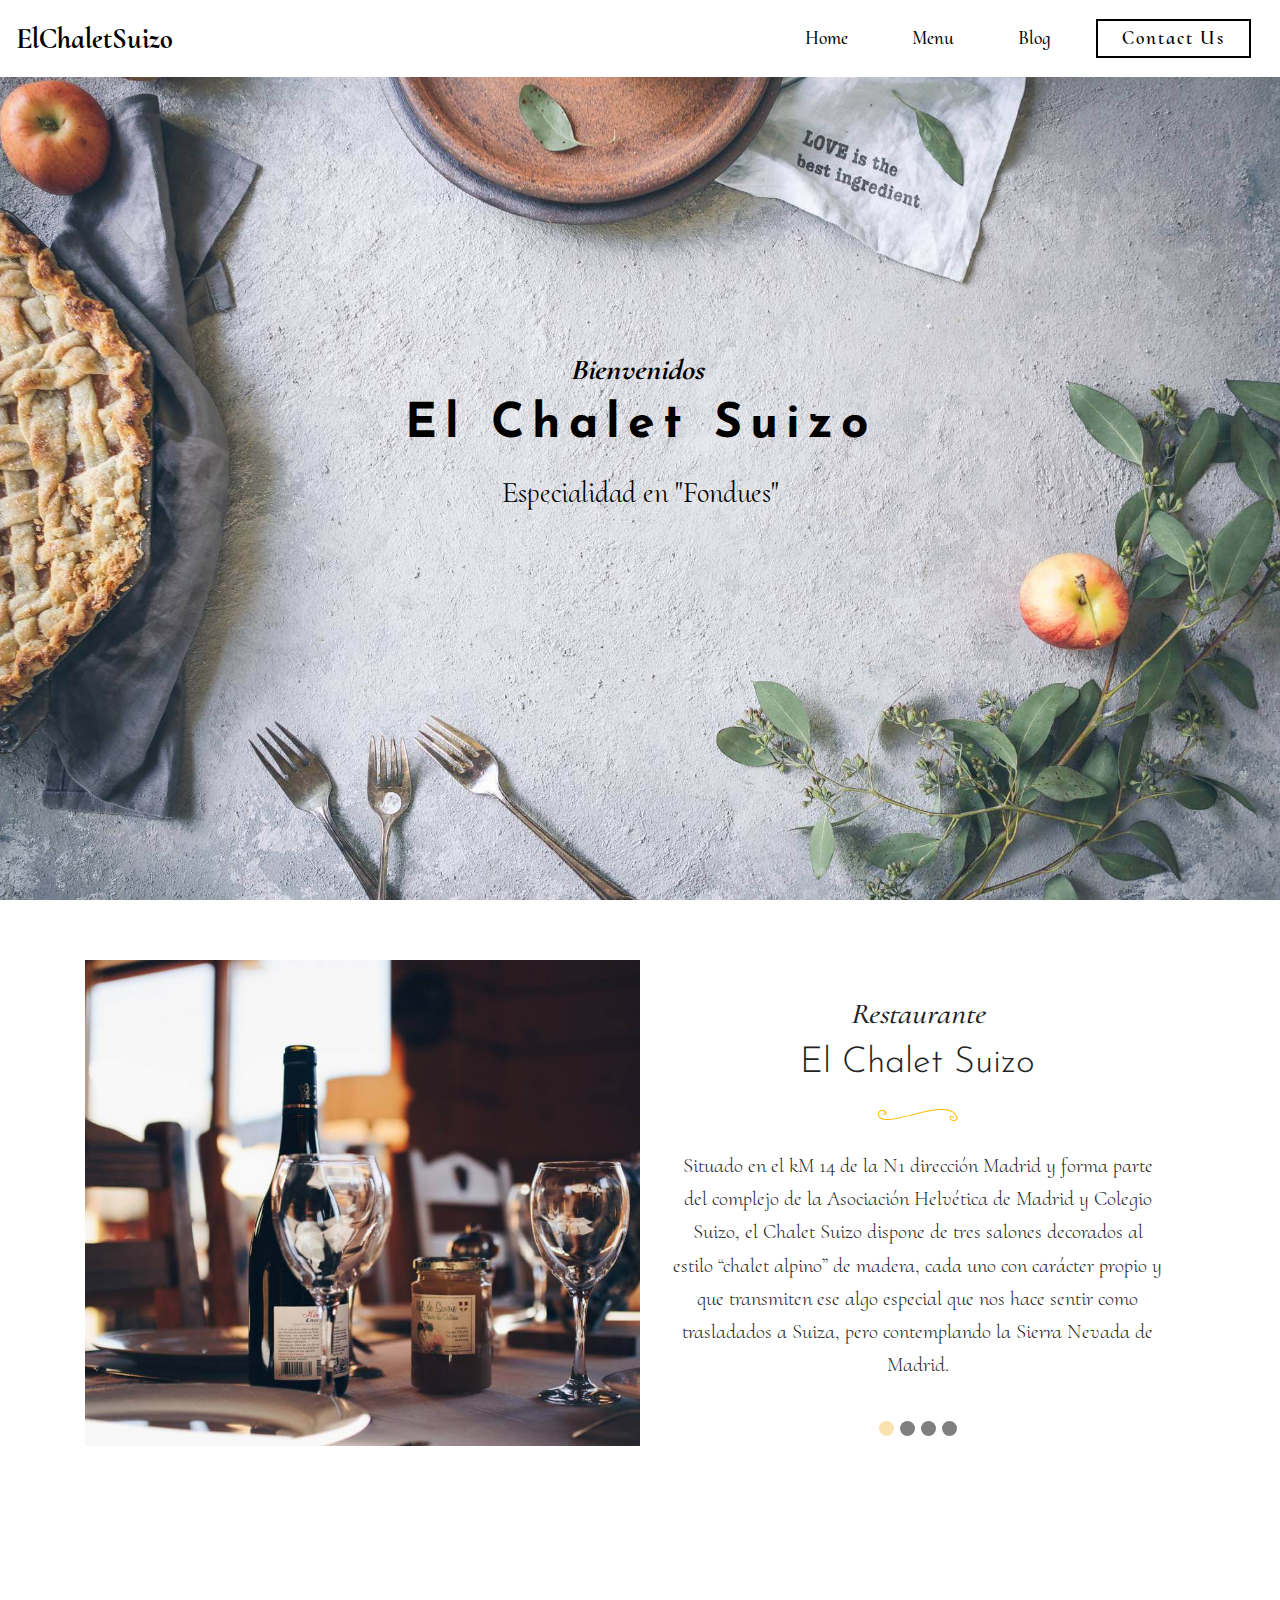
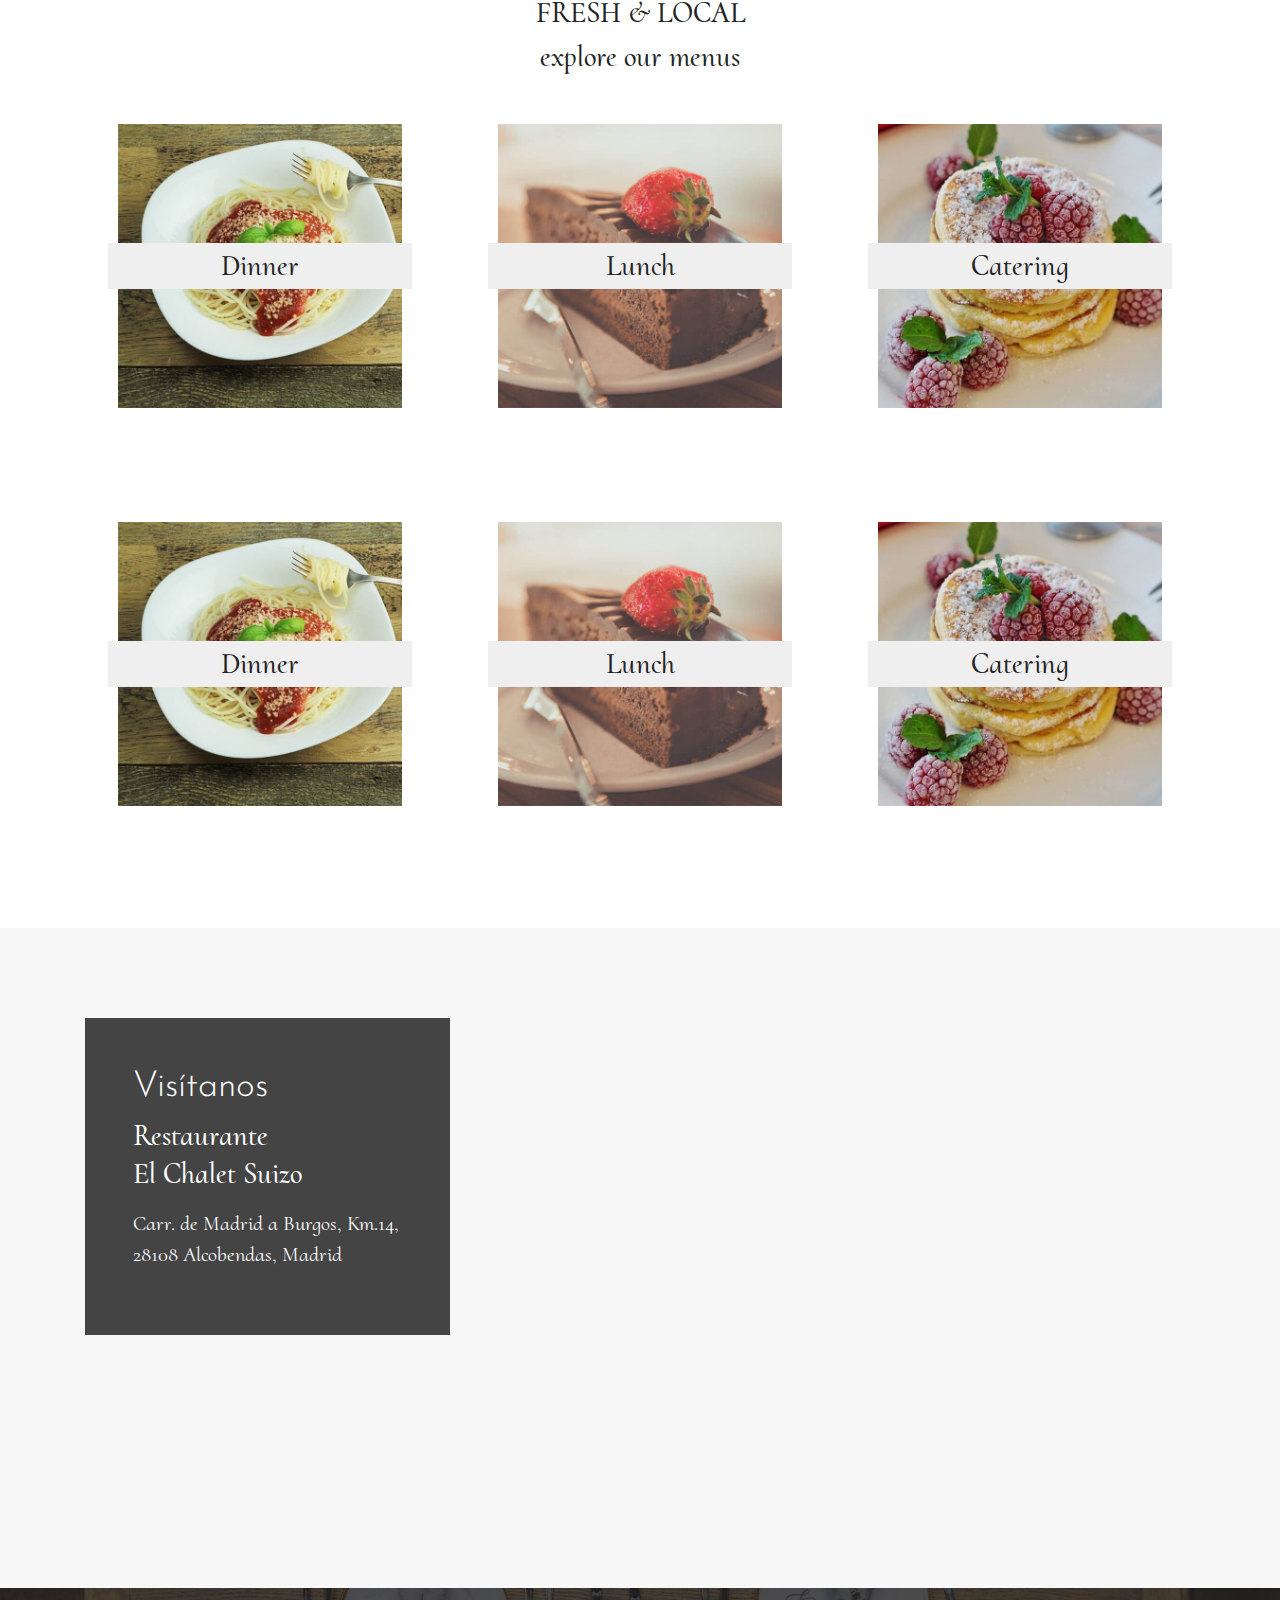
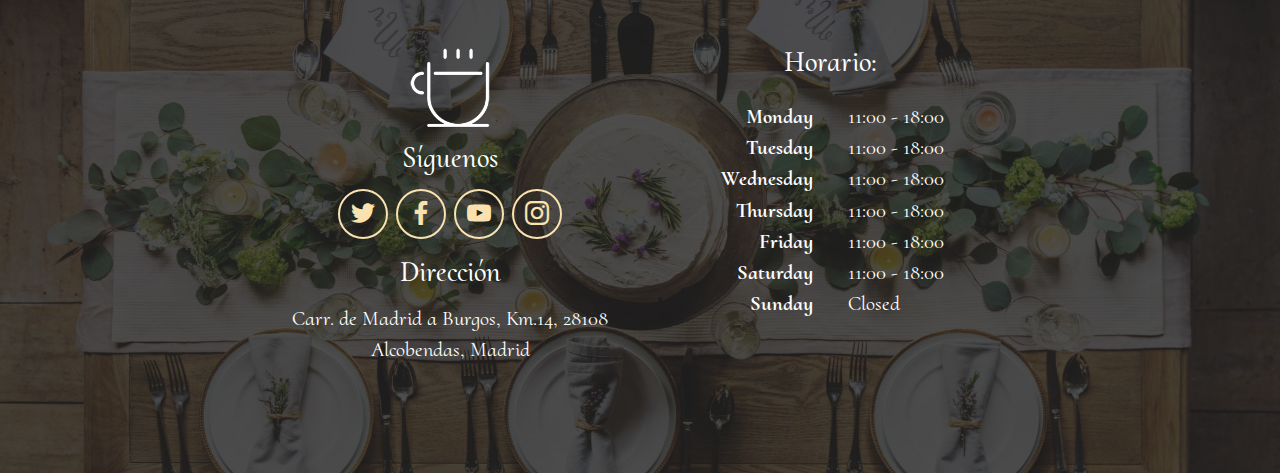
<file: index.html>
<!DOCTYPE html>
<html >
<head>
  <!-- Site made with Mobirise Website Builder v4.6.3, https://mobirise.com -->
  <meta charset="UTF-8">
  <meta http-equiv="X-UA-Compatible" content="IE=edge">
  <meta name="generator" content="Mobirise v4.6.3, mobirise.com">
  <meta name="viewport" content="width=device-width, initial-scale=1, minimum-scale=1">
  <link rel="shortcut icon" href="assets/images/logo.png" type="image/x-icon">
  <meta name="description" content="">
  <title>Home</title>
  <link rel="stylesheet" href="assets/web/assets/mobirise-icons/mobirise-icons.css">
  <link rel="stylesheet" href="assets/tether/tether.min.css">
  <link rel="stylesheet" href="assets/soundcloud-plugin/style.css">
  <link rel="stylesheet" href="assets/bootstrap/css/bootstrap.min.css">
  <link rel="stylesheet" href="assets/bootstrap/css/bootstrap-grid.min.css">
  <link rel="stylesheet" href="assets/bootstrap/css/bootstrap-reboot.min.css">
  <link rel="stylesheet" href="assets/dropdown/css/style.css">
  <link rel="stylesheet" href="assets/socicon/css/styles.css">
  <link rel="stylesheet" href="assets/theme/css/style.css">
  <link rel="stylesheet" href="assets/mobirise/css/mbr-additional.css" type="text/css">
  
  
  
</head>
<body>
  <section class="menu cid-qK7h0ZgiY8" once="menu" id="menu3-2">

    
    

    <nav class="navbar navbar-dropdown navbar-fixed-top navbar-expand-lg">
        <div class="navbar-brand">
            
            <span class="navbar-caption-wrap"><a class="navbar-caption text-black display-5" href="https://mobirise.com">
                    ElChaletSuizo</a></span>
        </div>
        <button class="navbar-toggler" type="button" data-toggle="collapse" data-target="#navbarSupportedContent" aria-controls="navbarNavAltMarkup" aria-expanded="false" aria-label="Toggle navigation">
            <div class="hamburger">
                <span></span>
                <span></span>
                <span></span>
                <span></span>
            </div>
        </button>
      <div class="collapse navbar-collapse" id="navbarSupportedContent">
            <ul class="navbar-nav nav-dropdown" data-app-modern-menu="true"><li class="nav-item">
                    <a class="nav-link link text-black display-4" href="index.html#header2-3">
                        Home
                    </a>
                </li>
                <li class="nav-item">
                    <a class="nav-link link text-black display-4" href="page1.html">
                        Menu
                    </a>
                </li>
                <li class="nav-item">
                    <a class="nav-link link text-black display-4" href="page2.html">
                        Blog
                    </a>
                </li></ul>
            
            <div class="navbar-buttons mbr-section-btn">
                <a class="btn btn-sm btn-black-outline display-4" href="https://mobirise.com">Contact Us</a>
            </div>
      </div>
    </nav>
</section>

<section class="header2 cid-qK7h1I3u0z mbr-fullscreen" id="header2-3">

    

    

    <div class="container">
        <div class="row justify-content-center">
            <div class="media-container-column mbr-black col-md-10">
                <h2 class="mbr-section-subtitle align-center mbr-fonts-style display-5">
                    <em><strong>Bienvenidos&nbsp;</strong></em></h2>
                <h1 class="mbr-section-title align-center pb-2 mbr-fonts-style mbr-bold display-1">
                    El Chalet Suizo</h1>
                
                <p class="mbr-text align-center pb-3 mbr-fonts-style display-5">
                    Especialidad en "Fondues"</p>
                
            </div>
        </div>
    </div>
    
</section>

<section class="carousel slide testimonials-slider cid-qK7hcgcs0r" id="features5-4">

    

    

    <div class="container text-center">

        <div class="carousel slide" data-ride="carousel" role="listbox">
            <div class="carousel-inner">
                
            <div class="carousel-item">
                    <div class="media-container-row">
                        <div class="col-lg-6 image-element align-self-stretch">
                            <div class="img-wrap">
                                <img src="assets/images/2.jpg">
                            </div>
                        </div>
                        <div class="col-lg-6 text-element">
                            <div class="text-content">
                                <h2 class="mbr-subtitle mbr-primary pt-2 mbr-fonts-style align-center display-5"><em>Restaurante</em></h2>
                                <h2 class="mbr-title pt-2 mbr-fonts-style align-center display-2">
                                    El Chalet Suizo</h2>
                                <div class="py-3 ornament align-center">
                                    <svg xmlns="http://www.w3.org/2000/svg" viewBox="0 0 133 20" height="20" width="80" fill="#ffbc00">
                                        <g><path d="M127.18,6.19C121-.05,109.94-.24,101.84.1,90.84.56,80,3.3,69.32,5.77c-8,1.86-16,3.63-24,5.72-9.21,2.41-18.6,4.72-28.14,5.19-4.1.2-8.48,0-12.16-2a6.6,6.6,0,0,1-2.7-9A5.46,5.46,0,0,1,7.07,2.77c4-.22,6.73,8.39-.08,4.58a.49.49,0,0,0-.49.84c4.88,3,10.8,0,5.4-4.91C7.6-.63.4,2.06,0,8-1,24,28.25,17,36.29,15.24,53.74,11.37,70.9,6.44,88.53,3.33c11.1-2,24.75-3.54,35.06,2.19a16,16,0,0,1,6.86,8.85c1.29,4.31-4.35,4.2-7,3.52-4.84-1.26-2.42-8,1.22-3,.61.83,2,0,1.4-.82-2.15-2.93-6.71-4.9-7.12.35s8.36,7.24,11.72,4.47C135,15.32,129.91,9,127.18,6.19Z"></path></g>
                                    </svg>
                                </div>
                                <div class="mbr-section-text">
                                    <p class="mbr-text mbr-light mbr-fonts-style align-center display-7">Situado en el kM 14 de la N1 dirección Madrid y forma parte del complejo de la Asociación Helvética de Madrid y Colegio Suizo, el Chalet Suizo dispone de tres salones decorados al estilo “chalet alpino” de madera, cada uno con carácter propio y que transmiten ese algo especial que nos hace sentir como trasladados a Suiza, pero contemplando la Sierra Nevada de Madrid.<br></p>
                                </div>
                                <div class="py-3 link"></div>
                            </div>
                        </div>
                    </div>
                </div><div class="carousel-item">
                    <div class="media-container-row">
                        <div class="col-lg-6 image-element align-self-stretch">
                            <div class="img-wrap">
                                <img src="assets/images/2.jpg">
                            </div>
                        </div>
                        <div class="col-lg-6 text-element">
                            <div class="text-content">
                                <h2 class="mbr-subtitle mbr-primary pt-2 mbr-fonts-style align-center display-5">
                                    <em>Restaurante</em></h2>
                                <h2 class="mbr-title pt-2 mbr-fonts-style align-center display-2">
                                    El Chalet Suizo</h2>
                                <div class="py-3 ornament align-center">
                                    <svg xmlns="http://www.w3.org/2000/svg" viewBox="0 0 133 20" height="20" width="80" fill="#ffbc00">
                                        <g><path d="M127.18,6.19C121-.05,109.94-.24,101.84.1,90.84.56,80,3.3,69.32,5.77c-8,1.86-16,3.63-24,5.72-9.21,2.41-18.6,4.72-28.14,5.19-4.1.2-8.48,0-12.16-2a6.6,6.6,0,0,1-2.7-9A5.46,5.46,0,0,1,7.07,2.77c4-.22,6.73,8.39-.08,4.58a.49.49,0,0,0-.49.84c4.88,3,10.8,0,5.4-4.91C7.6-.63.4,2.06,0,8-1,24,28.25,17,36.29,15.24,53.74,11.37,70.9,6.44,88.53,3.33c11.1-2,24.75-3.54,35.06,2.19a16,16,0,0,1,6.86,8.85c1.29,4.31-4.35,4.2-7,3.52-4.84-1.26-2.42-8,1.22-3,.61.83,2,0,1.4-.82-2.15-2.93-6.71-4.9-7.12.35s8.36,7.24,11.72,4.47C135,15.32,129.91,9,127.18,6.19Z"></path></g>
                                    </svg>
                                </div>
                                <div class="mbr-section-text">
                                    <p class="mbr-text mbr-light mbr-fonts-style align-center display-7">
                                      Recomendamos probar nuestras especialidades suizas, como la raclette valaisanne, la fondue tradicional de queso y sus variantes… pero también otras opciones como la fondue bourguignonne, la fondue chinoise, l’entrecôte; ¡la calidad de la carne es excelente y para terminar la fondue de chocolate con frutas naturales!
                                    </p>
                                </div>
                                <div class="py-3 link"></div>
                            </div>
                        </div>
                    </div>
                </div><div class="carousel-item">
                    <div class="media-container-row">
                        <div class="col-lg-6 image-element align-self-stretch">
                            <div class="img-wrap">
                                <img src="assets/images/2.jpg">
                            </div>
                        </div>
                        <div class="col-lg-6 text-element">
                            <div class="text-content">
                                <h2 class="mbr-subtitle mbr-primary pt-2 mbr-fonts-style align-center display-5">
                                    <em>Restaurante</em></h2>
                                <h2 class="mbr-title pt-2 mbr-fonts-style align-center display-2">El Chalet Suizo</h2>
                                <div class="py-3 ornament align-center">
                                    <svg xmlns="http://www.w3.org/2000/svg" viewBox="0 0 133 20" height="20" width="80" fill="#ffbc00">
                                        <g><path d="M127.18,6.19C121-.05,109.94-.24,101.84.1,90.84.56,80,3.3,69.32,5.77c-8,1.86-16,3.63-24,5.72-9.21,2.41-18.6,4.72-28.14,5.19-4.1.2-8.48,0-12.16-2a6.6,6.6,0,0,1-2.7-9A5.46,5.46,0,0,1,7.07,2.77c4-.22,6.73,8.39-.08,4.58a.49.49,0,0,0-.49.84c4.88,3,10.8,0,5.4-4.91C7.6-.63.4,2.06,0,8-1,24,28.25,17,36.29,15.24,53.74,11.37,70.9,6.44,88.53,3.33c11.1-2,24.75-3.54,35.06,2.19a16,16,0,0,1,6.86,8.85c1.29,4.31-4.35,4.2-7,3.52-4.84-1.26-2.42-8,1.22-3,.61.83,2,0,1.4-.82-2.15-2.93-6.71-4.9-7.12.35s8.36,7.24,11.72,4.47C135,15.32,129.91,9,127.18,6.19Z"></path></g>
                                    </svg>
                                </div>
                                <div class="mbr-section-text">
                                    <p class="mbr-text mbr-light mbr-fonts-style align-center display-7">Para acompañar los platos helvéticos aconsejamos nuestros vinos de diferentes regiones, que sorprenden por sus cualidades y aromas.<br><br>Entre semana ofrecemos variados desayunos y a mediodía, además de la carta con nuestras sugerencias, <br>menú del día (13€).&nbsp;</p>
                                </div>
                                <div class="py-3 link"></div>
                            </div>
                        </div>
                    </div>
                </div><div class="carousel-item">
                    <div class="media-container-row">
                        <div class="col-lg-6 image-element align-self-stretch">
                            <div class="img-wrap">
                                <img src="assets/images/2.jpg">
                            </div>
                        </div>
                        <div class="col-lg-6 text-element">
                            <div class="text-content">
                                <h2 class="mbr-subtitle mbr-primary pt-2 mbr-fonts-style align-center display-5">
                                    <em>Restaurante</em></h2>
                                <h2 class="mbr-title pt-2 mbr-fonts-style align-center display-2">El Chalet Suizo</h2>
                                <div class="py-3 ornament align-center">
                                    <svg xmlns="http://www.w3.org/2000/svg" viewBox="0 0 133 20" height="20" width="80" fill="#ffbc00">
                                        <g><path d="M127.18,6.19C121-.05,109.94-.24,101.84.1,90.84.56,80,3.3,69.32,5.77c-8,1.86-16,3.63-24,5.72-9.21,2.41-18.6,4.72-28.14,5.19-4.1.2-8.48,0-12.16-2a6.6,6.6,0,0,1-2.7-9A5.46,5.46,0,0,1,7.07,2.77c4-.22,6.73,8.39-.08,4.58a.49.49,0,0,0-.49.84c4.88,3,10.8,0,5.4-4.91C7.6-.63.4,2.06,0,8-1,24,28.25,17,36.29,15.24,53.74,11.37,70.9,6.44,88.53,3.33c11.1-2,24.75-3.54,35.06,2.19a16,16,0,0,1,6.86,8.85c1.29,4.31-4.35,4.2-7,3.52-4.84-1.26-2.42-8,1.22-3,.61.83,2,0,1.4-.82-2.15-2.93-6.71-4.9-7.12.35s8.36,7.24,11.72,4.47C135,15.32,129.91,9,127.18,6.19Z"></path></g>
                                    </svg>
                                </div>
                                <div class="mbr-section-text">
                                    <p class="mbr-text mbr-light mbr-fonts-style align-center display-7">Por la tarde pueden disfrutar de una agradable sobremesa en la terraza, y/o meriendas y cenas.<br><br>Abrimos todos los días excepto la noche del domingo, la noche del lunes y la noche del martes. <br><br>Disponemos de parking y Acceso a minusválidos.<br>Se admiten cheques restaurantes y todas las tarjetas de crédito&nbsp;</p>
                                </div>
                                <div class="py-3 link">&nbsp;&nbsp;</div>
                            </div>
                        </div>
                    </div>
                </div></div>

            <div class="carousel-indicators">
                <li data-slide-to="0" class="active"></li>
                <li data-slide-to="1"></li>
                <li data-slide-to="2"></li>
                <li data-slide-to="3"></li>
                
                
                
                
                
                
            </div>
            <div class="carousel-controls">
                <a class="carousel-control-prev" role="button" data-slide="prev">
                  <span aria-hidden="true" class="mbri-arrow-prev mbr-iconfont"></span>
                  <span class="sr-only">Previous</span>
                </a>
                <a class="carousel-control-next" role="button" data-slide="next">
                  <span aria-hidden="true" class="mbri-arrow-next mbr-iconfont"></span>
                  <span class="sr-only">Next</span>
                </a>
            </div>
        </div>
    </div>
</section>

<section class="features2 cid-qK7hfjUVjw" id="features2-5">

    

    
    <div class="container">
        <h2 class="mbr-fonts-style mbr-section-title align-center display-5">
            FRESH &amp; LOCAL
        </h2>
        <h3 class="mbr-fonts-style mbr-section-subtitle align-center display-5">
            explore our menus
        </h3>
        <div class="row justify-content-center food-content mt-5">
            <div class="col-sm-12 col-lg-4 content-section">
                <div class="image-wrap text-center">
                    <img src="assets/images/delicious1.jpg" alt="">
                    <div class="content-block">
                        <h4 class="mbr-fonts-style mbr-text align-center display-5">
                            Dinner
                        </h4>
                    </div>
                </div>
            </div>
            <div class="col-sm-12 col-lg-4 content-section">
                <div class="image-wrap text-center">
                    <img src="assets/images/delicious2.jpg" alt="">
                    <div class="content-block">
                        <h4 class="mbr-fonts-style mbr-text align-center display-5">
                            Lunch
                        </h4>
                    </div>
                </div>
            </div>
            <div class="col-sm-12 col-lg-4 content-section">
                <div class="image-wrap text-center">
                    <img src="assets/images/delicious3.jpg" alt="">
                    <div class="content-block">
                        <h4 class="mbr-fonts-style mbr-text align-center display-5">
                            Catering
                        </h4>
                    </div>
                </div>
            </div>
        </div>
    </div>
</section>

<section class="features2 cid-qK7hh3inJn" id="features2-6">

    

    
    <div class="container">
        <h2 class="mbr-fonts-style mbr-section-title align-center display-5">&nbsp;</h2>
        <h3 class="mbr-fonts-style mbr-section-subtitle align-center display-5"></h3>
        <div class="row justify-content-center food-content mt-5">
            <div class="col-sm-12 col-lg-4 content-section">
                <div class="image-wrap text-center">
                    <img src="assets/images/delicious1.jpg" alt="">
                    <div class="content-block">
                        <h4 class="mbr-fonts-style mbr-text align-center display-5">
                            Dinner
                        </h4>
                    </div>
                </div>
            </div>
            <div class="col-sm-12 col-lg-4 content-section">
                <div class="image-wrap text-center">
                    <img src="assets/images/delicious2.jpg" alt="">
                    <div class="content-block">
                        <h4 class="mbr-fonts-style mbr-text align-center display-5">
                            Lunch
                        </h4>
                    </div>
                </div>
            </div>
            <div class="col-sm-12 col-lg-4 content-section">
                <div class="image-wrap text-center">
                    <img src="assets/images/delicious3.jpg" alt="">
                    <div class="content-block">
                        <h4 class="mbr-fonts-style mbr-text align-center display-5">
                            Catering
                        </h4>
                    </div>
                </div>
            </div>
        </div>
    </div>
</section>

<section class="info2 cid-qK7kxnCdKY mbr-parallax-background" id="info2-f">

    

    <div class="mbr-overlay" style="opacity: 0.5; background-color: rgb(255, 255, 255);">
    </div>
    <div class="container">
        <div class="row">
            <div class="col-sm-12 col-lg-4 col-md-6 text-block">            
                <div class="content-panel">
                    <h2 class="mbr-section-title mbr-fonts-style align-left mbr-white display-2">
                        Visítanos</h2>
                    <h3 class="mbr-section-subtitle mbr-fonts-style align-left mbr-white pb-2 display-5">
                        Restaurante<br>El Chalet Suizo</h3>
                    <p class="adress-block mbr-fonts-style align-left mbr-white display-7">Carr. de Madrid a Burgos, Km.14, 28108 Alcobendas, Madrid</p>
                </div>
            </div>
            <div class="col-sm-12 col-lg-8 col-md-6">
                <div class="google-map"><iframe frameborder="0" style="border:0" src="https://www.google.com/maps/embed/v1/place?key=AIzaSyA0Dx_boXQiwvdz8sJHoYeZNVTdoWONYkU&amp;q=place_id:ChIJ56nVPHIsQg0RaxFR_QA6rbA" allowfullscreen=""></iframe></div>
            </div>
        </div>
   </div>
</section>

<section class="cid-qK7hIbLpgb" id="footer4-7">

    

    <div class="mbr-overlay" style="background-color: rgb(35, 35, 35); opacity: 0.8;"></div>

    <div class="container">
        <div class="row content justify-content-center align-items-start mbr-white">
            <div class="col-12 col-md-6 col-lg-4 pb-3">
                <div class="logo pb-3 align-center">
                    <a href="https://mobirise.com">
                        <img src="assets/images/logo2.png" alt="Mobirise" style="height: 5rem;">
                    </a>
                </div>
                <div class="social-list pb-3 align-center">
                    <h3 class="follow-title mbr-fonts-style pb-2 align-center display-5">
                        Síguenos</h3>
                    <div class="soc-item">
                        <a href="https://twitter.com/mobirise" target="_blank">
                            <span class="socicon-twitter socicon mbr-iconfont mbr-iconfont-social"></span>
                        </a>
                    </div>
                    <div class="soc-item">
                        <a href="https://www.facebook.com/pages/Mobirise/1616226671953247" target="_blank">
                            <span class="socicon-facebook socicon mbr-iconfont mbr-iconfont-social"></span>
                        </a>
                    </div>
                    <div class="soc-item">
                        <a href="https://www.youtube.com/c/mobirise" target="_blank">
                            <span class="socicon-youtube socicon mbr-iconfont mbr-iconfont-social"></span>
                        </a>
                    </div>
                    <div class="soc-item">
                        <a href="https://instagram.com/mobirise" target="_blank">
                            <span class="socicon-instagram socicon mbr-iconfont mbr-iconfont-social"></span>
                        </a>
                    </div>
                    
                    
                </div>
                <div class="address">
                    <h3 class="address-title mbr-fonts-style pb-2 align-center display-5">
                        Dirección</h3>
                    <p class="address-block mbr-fonts-style pb-3 align-center display-7">Carr. de Madrid a Burgos, Km.14, 28108 Alcobendas, Madrid</p>
                </div>
                
            </div>
            <div class="col-sm-12 col-md-6 col-lg-5 col-xl-4 opening-hours pb-3 align-center">
                <h3 class="opening-hours-title pb-3 mbr-fonts-style align-center display-5">
                    Horario:</h3>
                <div class="col-5 days-column mbr-fonts-style mbr-bold align-right display-7">
                    <span>Monday</span>
                    <span>Tuesday</span>
                    <span>Wednesday</span>
                    <span>Thursday</span>
                    <span>Friday</span>
                    <span>Saturday</span>
                    <span>Sunday</span>
                </div>
                <div class="col-5 hours-column mbr-fonts-style align-left display-7">
                    <span>11:00 - 18:00</span>
                    <span>11:00 - 18:00</span>
                    <span>11:00 - 18:00</span>
                    <span>11:00 - 18:00</span>
                    <span>11:00 - 18:00</span>
                    <span>11:00 - 18:00</span>
                    <span>Closed</span>
                </div>
            </div>
            
        </div>
    </div>
</section>


  <script src="assets/web/assets/jquery/jquery.min.js"></script>
  <script src="assets/popper/popper.min.js"></script>
  <script src="assets/tether/tether.min.js"></script>
  <script src="assets/bootstrap/js/bootstrap.min.js"></script>
  <script src="assets/dropdown/js/script.min.js"></script>
  <script src="assets/smoothscroll/smooth-scroll.js"></script>
  <script src="assets/bootstrapcarouselswipe/bootstrap-carousel-swipe.js"></script>
  <script src="assets/mbr-testimonials-slider/mbr-testimonials-slider.js"></script>
  <script src="assets/parallax/jarallax.min.js"></script>
  <script src="assets/touch-swipe/jquery.touch-swipe.min.js"></script>
  <script src="assets/theme/js/script.js"></script>
  <script src="assets/formoid/formoid.min.js"></script>
  
  
</body>
</html>
</file>
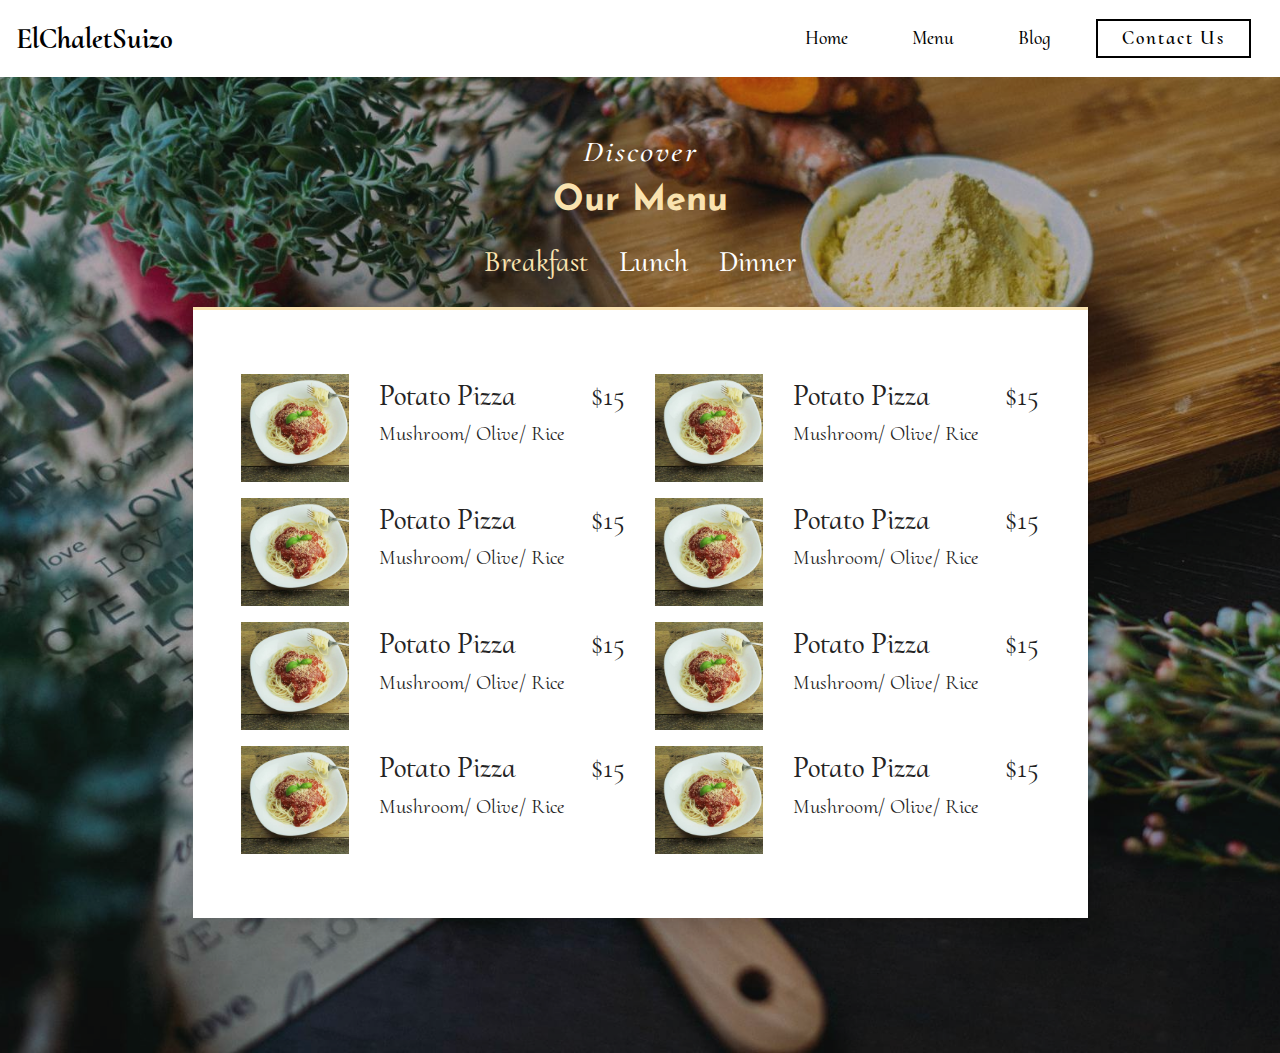
<file: page1.html>
<!DOCTYPE html>
<html >
<head>
  <!-- Site made with Mobirise Website Builder v4.6.3, https://mobirise.com -->
  <meta charset="UTF-8">
  <meta http-equiv="X-UA-Compatible" content="IE=edge">
  <meta name="generator" content="Mobirise v4.6.3, mobirise.com">
  <meta name="viewport" content="width=device-width, initial-scale=1, minimum-scale=1">
  <link rel="shortcut icon" href="assets/images/logo.png" type="image/x-icon">
  <meta name="description" content="">
  <title>Menu</title>
  <link rel="stylesheet" href="assets/tether/tether.min.css">
  <link rel="stylesheet" href="assets/bootstrap/css/bootstrap.min.css">
  <link rel="stylesheet" href="assets/bootstrap/css/bootstrap-grid.min.css">
  <link rel="stylesheet" href="assets/bootstrap/css/bootstrap-reboot.min.css">
  <link rel="stylesheet" href="assets/soundcloud-plugin/style.css">
  <link rel="stylesheet" href="assets/socicon/css/styles.css">
  <link rel="stylesheet" href="assets/dropdown/css/style.css">
  <link rel="stylesheet" href="assets/theme/css/style.css">
  <link rel="stylesheet" href="assets/mobirise/css/mbr-additional.css" type="text/css">
  
  
  
</head>
<body>
  <section class="menu cid-qK7h0ZgiY8" once="menu" id="menu3-8">

    
    

    <nav class="navbar navbar-dropdown navbar-fixed-top navbar-expand-lg">
        <div class="navbar-brand">
            
            <span class="navbar-caption-wrap"><a class="navbar-caption text-black display-5" href="https://mobirise.com">
                    ElChaletSuizo</a></span>
        </div>
        <button class="navbar-toggler" type="button" data-toggle="collapse" data-target="#navbarSupportedContent" aria-controls="navbarNavAltMarkup" aria-expanded="false" aria-label="Toggle navigation">
            <div class="hamburger">
                <span></span>
                <span></span>
                <span></span>
                <span></span>
            </div>
        </button>
      <div class="collapse navbar-collapse" id="navbarSupportedContent">
            <ul class="navbar-nav nav-dropdown" data-app-modern-menu="true"><li class="nav-item">
                    <a class="nav-link link text-black display-4" href="index.html#header2-3">
                        Home
                    </a>
                </li>
                <li class="nav-item">
                    <a class="nav-link link text-black display-4" href="page1.html">
                        Menu
                    </a>
                </li>
                <li class="nav-item">
                    <a class="nav-link link text-black display-4" href="page2.html">
                        Blog
                    </a>
                </li></ul>
            
            <div class="navbar-buttons mbr-section-btn">
                <a class="btn btn-sm btn-black-outline display-4" href="https://mobirise.com">Contact Us</a>
            </div>
      </div>
    </nav>
</section>

<section class="tabs1 cid-qK7i5ne2jE" id="tabs1-9">

    

    <div class="mbr-overlay" style="opacity: 0.3; background-color: rgb(35, 35, 35);">
    </div>
    <div class="container">
        <h3 class="mbr-section-title align-center mbr-white mbr-fonts-style display-5">
            <em>Discover</em>
            </h3>
        <h2 class="mbr-section-subtitle align-center mbr-bold mbr-fonts-style display-2">
                Our Menu
            </h2>
        <div class="media-container-row">
            <div class="col-12 col-md-10">
                <ul class="nav nav-tabs" role="tablist">
                    <li class="nav-item"><a class="nav-link mbr-fonts-style active show display-5" role="tab" data-toggle="tab" href="#tabs1-9_tab0" aria-selected="true">
                                Breakfast
                            </a></li>
                    <li class="nav-item"><a class="nav-link mbr-fonts-style active show display-5" role="tab" data-toggle="tab" href="#tabs1-9_tab1" aria-selected="true">
                                Lunch
                            </a></li>
                    <li class="nav-item"><a class="nav-link mbr-fonts-style active show display-5" role="tab" data-toggle="tab" href="#tabs1-9_tab2" aria-selected="true">
                                Dinner
                            </a></li>
                    
                    
                    
                    
                    
                </ul>
                <div class="tab-content">
                    <div id="tab1" class="tab-pane in active" role="tabpanel">
                        <div class="row">
                            
                        <div class="col-md-12 col-lg-6 pb-3 item-wrap">
                                <div class="row align-items-start">
                                    <div class="col-md-4">
                                        <div class="image-wrap">
                                            <img src="assets/images/delicious1.jpg" alt="">
                                        </div>
                                    </div>
                                    <div class="col-md-8">
                                      <div class="row card-box">
                                          <div class="col-md-8">
                                              <h3 class="mbr-text mbr-fonts-style align-left display-5">
                                                  Potato Pizza
                                              </h3>
                                          </div>
                                          <div class="col-md-4">
                                              <p class="mbr-price  mbr-fonts-style align-right display-5">
                                                  $15
                                              </p>
                                          </div>
                                          <div class="col-md-12">
                                            <p class="mbr-desc mbr-fonts-style align-left display-7">
                                                Mushroom/ Olive/ Rice
                                            </p>
                                          </div>
                                      </div>
                                    </div>
                                </div>
                            </div><div class="col-md-12 col-lg-6 pb-3 item-wrap">
                                <div class="row align-items-start">
                                    <div class="col-md-4">
                                        <div class="image-wrap">
                                            <img src="assets/images/delicious1.jpg" alt="">
                                        </div>
                                    </div>
                                    <div class="col-md-8">
                                      <div class="row card-box">
                                          <div class="col-md-8">
                                              <h3 class="mbr-text mbr-fonts-style align-left display-5">
                                                  Potato Pizza
                                              </h3>
                                          </div>
                                          <div class="col-md-4">
                                              <p class="mbr-price  mbr-fonts-style align-right display-5">
                                                  $15
                                              </p>
                                          </div>
                                          <div class="col-md-12">
                                            <p class="mbr-desc mbr-fonts-style align-left display-7">
                                                Mushroom/ Olive/ Rice
                                            </p>
                                          </div>
                                      </div>
                                    </div>
                                </div>
                            </div><div class="col-md-12 col-lg-6 pb-3 item-wrap">
                                <div class="row align-items-start">
                                    <div class="col-md-4">
                                        <div class="image-wrap">
                                            <img src="assets/images/delicious1.jpg" alt="">
                                        </div>
                                    </div>
                                    <div class="col-md-8">
                                      <div class="row card-box">
                                          <div class="col-md-8">
                                              <h3 class="mbr-text mbr-fonts-style align-left display-5">
                                                  Potato Pizza
                                              </h3>
                                          </div>
                                          <div class="col-md-4">
                                              <p class="mbr-price  mbr-fonts-style align-right display-5">
                                                  $15
                                              </p>
                                          </div>
                                          <div class="col-md-12">
                                            <p class="mbr-desc mbr-fonts-style align-left display-7">
                                                Mushroom/ Olive/ Rice
                                            </p>
                                          </div>
                                      </div>
                                    </div>
                                </div>
                            </div><div class="col-md-12 col-lg-6 pb-3 item-wrap">
                                <div class="row align-items-start">
                                    <div class="col-md-4">
                                        <div class="image-wrap">
                                            <img src="assets/images/delicious1.jpg" alt="">
                                        </div>
                                    </div>
                                    <div class="col-md-8">
                                      <div class="row card-box">
                                          <div class="col-md-8">
                                              <h3 class="mbr-text mbr-fonts-style align-left display-5">
                                                  Potato Pizza
                                              </h3>
                                          </div>
                                          <div class="col-md-4">
                                              <p class="mbr-price  mbr-fonts-style align-right display-5">
                                                  $15
                                              </p>
                                          </div>
                                          <div class="col-md-12">
                                            <p class="mbr-desc mbr-fonts-style align-left display-7">
                                                Mushroom/ Olive/ Rice
                                            </p>
                                          </div>
                                      </div>
                                    </div>
                                </div>
                            </div><div class="col-md-12 col-lg-6 pb-3 item-wrap">
                                <div class="row align-items-start">
                                    <div class="col-md-4">
                                        <div class="image-wrap">
                                            <img src="assets/images/delicious1.jpg" alt="">
                                        </div>
                                    </div>
                                    <div class="col-md-8">
                                      <div class="row card-box">
                                          <div class="col-md-8">
                                              <h3 class="mbr-text mbr-fonts-style align-left display-5">
                                                  Potato Pizza
                                              </h3>
                                          </div>
                                          <div class="col-md-4">
                                              <p class="mbr-price  mbr-fonts-style align-right display-5">
                                                  $15
                                              </p>
                                          </div>
                                          <div class="col-md-12">
                                            <p class="mbr-desc mbr-fonts-style align-left display-7">
                                                Mushroom/ Olive/ Rice
                                            </p>
                                          </div>
                                      </div>
                                    </div>
                                </div>
                            </div><div class="col-md-12 col-lg-6 pb-3 item-wrap">
                                <div class="row align-items-start">
                                    <div class="col-md-4">
                                        <div class="image-wrap">
                                            <img src="assets/images/delicious1.jpg" alt="">
                                        </div>
                                    </div>
                                    <div class="col-md-8">
                                      <div class="row card-box">
                                          <div class="col-md-8">
                                              <h3 class="mbr-text mbr-fonts-style align-left display-5">
                                                  Potato Pizza
                                              </h3>
                                          </div>
                                          <div class="col-md-4">
                                              <p class="mbr-price  mbr-fonts-style align-right display-5">
                                                  $15
                                              </p>
                                          </div>
                                          <div class="col-md-12">
                                            <p class="mbr-desc mbr-fonts-style align-left display-7">
                                                Mushroom/ Olive/ Rice
                                            </p>
                                          </div>
                                      </div>
                                    </div>
                                </div>
                            </div><div class="col-md-12 col-lg-6 pb-3 item-wrap">
                                <div class="row align-items-start">
                                    <div class="col-md-4">
                                        <div class="image-wrap">
                                            <img src="assets/images/delicious1.jpg" alt="">
                                        </div>
                                    </div>
                                    <div class="col-md-8">
                                      <div class="row card-box">
                                          <div class="col-md-8">
                                              <h3 class="mbr-text mbr-fonts-style align-left display-5">
                                                  Potato Pizza
                                              </h3>
                                          </div>
                                          <div class="col-md-4">
                                              <p class="mbr-price  mbr-fonts-style align-right display-5">
                                                  $15
                                              </p>
                                          </div>
                                          <div class="col-md-12">
                                            <p class="mbr-desc mbr-fonts-style align-left display-7">
                                                Mushroom/ Olive/ Rice
                                            </p>
                                          </div>
                                      </div>
                                    </div>
                                </div>
                            </div><div class="col-md-12 col-lg-6 pb-3 item-wrap">
                                <div class="row align-items-start">
                                    <div class="col-md-4">
                                        <div class="image-wrap">
                                            <img src="assets/images/delicious1.jpg" alt="">
                                        </div>
                                    </div>
                                    <div class="col-md-8">
                                      <div class="row card-box">
                                          <div class="col-md-8">
                                              <h3 class="mbr-text mbr-fonts-style align-left display-5">
                                                  Potato Pizza
                                              </h3>
                                          </div>
                                          <div class="col-md-4">
                                              <p class="mbr-price  mbr-fonts-style align-right display-5">
                                                  $15
                                              </p>
                                          </div>
                                          <div class="col-md-12">
                                            <p class="mbr-desc mbr-fonts-style align-left display-7">
                                                Mushroom/ Olive/ Rice
                                            </p>
                                          </div>
                                      </div>
                                    </div>
                                </div>
                            </div></div>
                    </div>
                    <div id="tab2" class="tab-pane" role="tabpanel">
                      <div class="row">
                          
                      <div class="col-md-12 col-lg-6 pb-3 item-wrap">
                                <div class="row align-items-start">
                                    <div class="col-md-4">
                                        <div class="image-wrap">
                                            <img src="assets/images/delicious1.jpg" alt="">
                                        </div>
                                    </div>
                                    <div class="col-md-8">
                                      <div class="row card-box">
                                          <div class="col-md-8">
                                              <h3 class="mbr-text mbr-fonts-style align-left display-5">
                                                  Potato Pizza
                                              </h3>
                                          </div>
                                          <div class="col-md-4">
                                              <p class="mbr-price  mbr-fonts-style align-right display-5">
                                                  $15
                                              </p>
                                          </div>
                                          <div class="col-md-12">
                                            <p class="mbr-desc mbr-fonts-style align-left display-7">
                                                Mushroom/ Olive/ Rice
                                            </p>
                                          </div>
                                      </div>
                                    </div>
                                </div>
                          </div><div class="col-md-12 col-lg-6 pb-3 item-wrap">
                                <div class="row align-items-start">
                                    <div class="col-md-4">
                                        <div class="image-wrap">
                                            <img src="assets/images/delicious1.jpg" alt="">
                                        </div>
                                    </div>
                                    <div class="col-md-8">
                                      <div class="row card-box">
                                          <div class="col-md-8">
                                              <h3 class="mbr-text mbr-fonts-style align-left display-5">
                                                  Potato Pizza
                                              </h3>
                                          </div>
                                          <div class="col-md-4">
                                              <p class="mbr-price  mbr-fonts-style align-right display-5">
                                                  $15
                                              </p>
                                          </div>
                                          <div class="col-md-12">
                                            <p class="mbr-desc mbr-fonts-style align-left display-7">
                                                Mushroom/ Olive/ Rice
                                            </p>
                                          </div>
                                      </div>
                                    </div>
                                </div>
                          </div><div class="col-md-12 col-lg-6 pb-3 item-wrap">
                                <div class="row align-items-start">
                                    <div class="col-md-4">
                                        <div class="image-wrap">
                                            <img src="assets/images/delicious1.jpg" alt="">
                                        </div>
                                    </div>
                                    <div class="col-md-8">
                                      <div class="row card-box">
                                          <div class="col-md-8">
                                              <h3 class="mbr-text mbr-fonts-style align-left display-5">
                                                  Potato Pizza
                                              </h3>
                                          </div>
                                          <div class="col-md-4">
                                              <p class="mbr-price  mbr-fonts-style align-right display-5">
                                                  $15
                                              </p>
                                          </div>
                                          <div class="col-md-12">
                                            <p class="mbr-desc mbr-fonts-style align-left display-7">
                                                Mushroom/ Olive/ Rice
                                            </p>
                                          </div>
                                      </div>
                                    </div>
                                </div>
                          </div><div class="col-md-12 col-lg-6 pb-3 item-wrap">
                                <div class="row align-items-start">
                                    <div class="col-md-4">
                                        <div class="image-wrap">
                                            <img src="assets/images/delicious1.jpg" alt="">
                                        </div>
                                    </div>
                                    <div class="col-md-8">
                                      <div class="row card-box">
                                          <div class="col-md-8">
                                              <h3 class="mbr-text mbr-fonts-style align-left display-5">
                                                  Potato Pizza
                                              </h3>
                                          </div>
                                          <div class="col-md-4">
                                              <p class="mbr-price  mbr-fonts-style align-right display-5">
                                                  $15
                                              </p>
                                          </div>
                                          <div class="col-md-12">
                                            <p class="mbr-desc mbr-fonts-style align-left display-7">
                                                Mushroom/ Olive/ Rice
                                            </p>
                                          </div>
                                      </div>
                                    </div>
                                </div>
                          </div><div class="col-md-12 col-lg-6 pb-3 item-wrap">
                                <div class="row align-items-start">
                                    <div class="col-md-4">
                                        <div class="image-wrap">
                                            <img src="assets/images/delicious1.jpg" alt="">
                                        </div>
                                    </div>
                                    <div class="col-md-8">
                                      <div class="row card-box">
                                          <div class="col-md-8">
                                              <h3 class="mbr-text mbr-fonts-style align-left display-5">
                                                  Potato Pizza
                                              </h3>
                                          </div>
                                          <div class="col-md-4">
                                              <p class="mbr-price  mbr-fonts-style align-right display-5">
                                                  $15
                                              </p>
                                          </div>
                                          <div class="col-md-12">
                                            <p class="mbr-desc mbr-fonts-style align-left display-7">
                                                Mushroom/ Olive/ Rice
                                            </p>
                                          </div>
                                      </div>
                                    </div>
                                </div>
                          </div><div class="col-md-12 col-lg-6 pb-3 item-wrap">
                                <div class="row align-items-start">
                                    <div class="col-md-4">
                                        <div class="image-wrap">
                                            <img src="assets/images/delicious1.jpg" alt="">
                                        </div>
                                    </div>
                                    <div class="col-md-8">
                                      <div class="row card-box">
                                          <div class="col-md-8">
                                              <h3 class="mbr-text mbr-fonts-style align-left display-5">
                                                  Potato Pizza
                                              </h3>
                                          </div>
                                          <div class="col-md-4">
                                              <p class="mbr-price  mbr-fonts-style align-right display-5">
                                                  $15
                                              </p>
                                          </div>
                                          <div class="col-md-12">
                                            <p class="mbr-desc mbr-fonts-style align-left display-7">
                                                Mushroom/ Olive/ Rice
                                            </p>
                                          </div>
                                      </div>
                                    </div>
                                </div>
                          </div><div class="col-md-12 col-lg-6 pb-3 item-wrap">
                                <div class="row align-items-start">
                                    <div class="col-md-4">
                                        <div class="image-wrap">
                                            <img src="assets/images/delicious1.jpg" alt="">
                                        </div>
                                    </div>
                                    <div class="col-md-8">
                                      <div class="row card-box">
                                          <div class="col-md-8">
                                              <h3 class="mbr-text mbr-fonts-style align-left display-5">
                                                  Potato Pizza
                                              </h3>
                                          </div>
                                          <div class="col-md-4">
                                              <p class="mbr-price  mbr-fonts-style align-right display-5">
                                                  $15
                                              </p>
                                          </div>
                                          <div class="col-md-12">
                                            <p class="mbr-desc mbr-fonts-style align-left display-7">
                                                Mushroom/ Olive/ Rice
                                            </p>
                                          </div>
                                      </div>
                                    </div>
                                </div>
                          </div><div class="col-md-12 col-lg-6 pb-3 item-wrap">
                                <div class="row align-items-start">
                                    <div class="col-md-4">
                                        <div class="image-wrap">
                                            <img src="assets/images/delicious1.jpg" alt="">
                                        </div>
                                    </div>
                                    <div class="col-md-8">
                                      <div class="row card-box">
                                          <div class="col-md-8">
                                              <h3 class="mbr-text mbr-fonts-style align-left display-5">
                                                  Potato Pizza
                                              </h3>
                                          </div>
                                          <div class="col-md-4">
                                              <p class="mbr-price  mbr-fonts-style align-right display-5">
                                                  $15
                                              </p>
                                          </div>
                                          <div class="col-md-12">
                                            <p class="mbr-desc mbr-fonts-style align-left display-7">
                                                Mushroom/ Olive/ Rice
                                            </p>
                                          </div>
                                      </div>
                                    </div>
                                </div>
                          </div><div class="col-md-12 col-lg-6 pb-3 item-wrap">
                                <div class="row align-items-start">
                                    <div class="col-md-4">
                                        <div class="image-wrap">
                                            <img src="assets/images/delicious1.jpg" alt="">
                                        </div>
                                    </div>
                                    <div class="col-md-8">
                                      <div class="row card-box">
                                          <div class="col-md-8">
                                              <h3 class="mbr-text mbr-fonts-style align-left display-5">
                                                  Potato Pizza
                                              </h3>
                                          </div>
                                          <div class="col-md-4">
                                              <p class="mbr-price  mbr-fonts-style align-right display-5">
                                                  $15
                                              </p>
                                          </div>
                                          <div class="col-md-12">
                                            <p class="mbr-desc mbr-fonts-style align-left display-7">
                                                Mushroom/ Olive/ Rice
                                            </p>
                                          </div>
                                      </div>
                                    </div>
                                </div>
                          </div></div>
                    </div>
                    <div id="tab3" class="tab-pane" role="tabpanel">
                      <div class="row">
                          
                      <div class="col-md-12 col-lg-6 pb-3 item-wrap">
                                <div class="row align-items-start">
                                    <div class="col-md-4">
                                        <div class="image-wrap">
                                            <img src="assets/images/delicious1.jpg" alt="">
                                        </div>
                                    </div>
                                    <div class="col-md-8">
                                      <div class="row card-box">
                                          <div class="col-md-8">
                                              <h3 class="mbr-text mbr-fonts-style align-left display-5">
                                                  Potato Pizza
                                              </h3>
                                          </div>
                                          <div class="col-md-4">
                                              <p class="mbr-price  mbr-fonts-style align-right display-5">
                                                  $15
                                              </p>
                                          </div>
                                          <div class="col-md-12">
                                            <p class="mbr-desc mbr-fonts-style align-left display-7">
                                                Mushroom/ Olive/ Rice
                                            </p>
                                          </div>
                                      </div>
                                    </div>
                                </div>
                          </div><div class="col-md-12 col-lg-6 pb-3 item-wrap">
                                <div class="row align-items-start">
                                    <div class="col-md-4">
                                        <div class="image-wrap">
                                            <img src="assets/images/delicious1.jpg" alt="">
                                        </div>
                                    </div>
                                    <div class="col-md-8">
                                      <div class="row card-box">
                                          <div class="col-md-8">
                                              <h3 class="mbr-text mbr-fonts-style align-left display-5">
                                                  Potato Pizza
                                              </h3>
                                          </div>
                                          <div class="col-md-4">
                                              <p class="mbr-price  mbr-fonts-style align-right display-5">
                                                  $15
                                              </p>
                                          </div>
                                          <div class="col-md-12">
                                            <p class="mbr-desc mbr-fonts-style align-left display-7">
                                                Mushroom/ Olive/ Rice
                                            </p>
                                          </div>
                                      </div>
                                    </div>
                                </div>
                          </div><div class="col-md-12 col-lg-6 pb-3 item-wrap">
                                <div class="row align-items-start">
                                    <div class="col-md-4">
                                        <div class="image-wrap">
                                            <img src="assets/images/delicious1.jpg" alt="">
                                        </div>
                                    </div>
                                    <div class="col-md-8">
                                      <div class="row card-box">
                                          <div class="col-md-8">
                                              <h3 class="mbr-text mbr-fonts-style align-left display-5">
                                                  Potato Pizza
                                              </h3>
                                          </div>
                                          <div class="col-md-4">
                                              <p class="mbr-price  mbr-fonts-style align-right display-5">
                                                  $15
                                              </p>
                                          </div>
                                          <div class="col-md-12">
                                            <p class="mbr-desc mbr-fonts-style align-left display-7">
                                                Mushroom/ Olive/ Rice
                                            </p>
                                          </div>
                                      </div>
                                    </div>
                                </div>
                          </div><div class="col-md-12 col-lg-6 pb-3 item-wrap">
                                <div class="row align-items-start">
                                    <div class="col-md-4">
                                        <div class="image-wrap">
                                            <img src="assets/images/delicious1.jpg" alt="">
                                        </div>
                                    </div>
                                    <div class="col-md-8">
                                      <div class="row card-box">
                                          <div class="col-md-8">
                                              <h3 class="mbr-text mbr-fonts-style align-left display-5">
                                                  Potato Pizza
                                              </h3>
                                          </div>
                                          <div class="col-md-4">
                                              <p class="mbr-price  mbr-fonts-style align-right display-5">
                                                  $15
                                              </p>
                                          </div>
                                          <div class="col-md-12">
                                            <p class="mbr-desc mbr-fonts-style align-left display-7">
                                                Mushroom/ Olive/ Rice
                                            </p>
                                          </div>
                                      </div>
                                    </div>
                                </div>
                          </div><div class="col-md-12 col-lg-6 pb-3 item-wrap">
                                <div class="row align-items-start">
                                    <div class="col-md-4">
                                        <div class="image-wrap">
                                            <img src="assets/images/delicious1.jpg" alt="">
                                        </div>
                                    </div>
                                    <div class="col-md-8">
                                      <div class="row card-box">
                                          <div class="col-md-8">
                                              <h3 class="mbr-text mbr-fonts-style align-left display-5">
                                                  Potato Pizza
                                              </h3>
                                          </div>
                                          <div class="col-md-4">
                                              <p class="mbr-price  mbr-fonts-style align-right display-5">
                                                  $15
                                              </p>
                                          </div>
                                          <div class="col-md-12">
                                            <p class="mbr-desc mbr-fonts-style align-left display-7">
                                                Mushroom/ Olive/ Rice
                                            </p>
                                          </div>
                                      </div>
                                    </div>
                                </div>
                          </div><div class="col-md-12 col-lg-6 pb-3 item-wrap">
                                <div class="row align-items-start">
                                    <div class="col-md-4">
                                        <div class="image-wrap">
                                            <img src="assets/images/delicious1.jpg" alt="">
                                        </div>
                                    </div>
                                    <div class="col-md-8">
                                      <div class="row card-box">
                                          <div class="col-md-8">
                                              <h3 class="mbr-text mbr-fonts-style align-left display-5">
                                                  Potato Pizza
                                              </h3>
                                          </div>
                                          <div class="col-md-4">
                                              <p class="mbr-price  mbr-fonts-style align-right display-5">
                                                  $15
                                              </p>
                                          </div>
                                          <div class="col-md-12">
                                            <p class="mbr-desc mbr-fonts-style align-left display-7">
                                                Mushroom/ Olive/ Rice
                                            </p>
                                          </div>
                                      </div>
                                    </div>
                                </div>
                          </div><div class="col-md-12 col-lg-6 pb-3 item-wrap">
                                <div class="row align-items-start">
                                    <div class="col-md-4">
                                        <div class="image-wrap">
                                            <img src="assets/images/delicious1.jpg" alt="">
                                        </div>
                                    </div>
                                    <div class="col-md-8">
                                      <div class="row card-box">
                                          <div class="col-md-8">
                                              <h3 class="mbr-text mbr-fonts-style align-left display-5">
                                                  Potato Pizza
                                              </h3>
                                          </div>
                                          <div class="col-md-4">
                                              <p class="mbr-price  mbr-fonts-style align-right display-5">
                                                  $15
                                              </p>
                                          </div>
                                          <div class="col-md-12">
                                            <p class="mbr-desc mbr-fonts-style align-left display-7">
                                                Mushroom/ Olive/ Rice
                                            </p>
                                          </div>
                                      </div>
                                    </div>
                                </div>
                          </div><div class="col-md-12 col-lg-6 pb-3 item-wrap">
                                <div class="row align-items-start">
                                    <div class="col-md-4">
                                        <div class="image-wrap">
                                            <img src="assets/images/delicious1.jpg" alt="">
                                        </div>
                                    </div>
                                    <div class="col-md-8">
                                      <div class="row card-box">
                                          <div class="col-md-8">
                                              <h3 class="mbr-text mbr-fonts-style align-left display-5">
                                                  Potato Pizza
                                              </h3>
                                          </div>
                                          <div class="col-md-4">
                                              <p class="mbr-price  mbr-fonts-style align-right display-5">
                                                  $15
                                              </p>
                                          </div>
                                          <div class="col-md-12">
                                            <p class="mbr-desc mbr-fonts-style align-left display-7">
                                                Mushroom/ Olive/ Rice
                                            </p>
                                          </div>
                                      </div>
                                    </div>
                                </div>
                          </div><div class="col-md-12 col-lg-6 pb-3 item-wrap">
                                <div class="row align-items-start">
                                    <div class="col-md-4">
                                        <div class="image-wrap">
                                            <img src="assets/images/delicious1.jpg" alt="">
                                        </div>
                                    </div>
                                    <div class="col-md-8">
                                      <div class="row card-box">
                                          <div class="col-md-8">
                                              <h3 class="mbr-text mbr-fonts-style align-left display-5">
                                                  Potato Pizza
                                              </h3>
                                          </div>
                                          <div class="col-md-4">
                                              <p class="mbr-price  mbr-fonts-style align-right display-5">
                                                  $15
                                              </p>
                                          </div>
                                          <div class="col-md-12">
                                            <p class="mbr-desc mbr-fonts-style align-left display-7">
                                                Mushroom/ Olive/ Rice
                                            </p>
                                          </div>
                                      </div>
                                    </div>
                                </div>
                          </div><div class="col-md-12 col-lg-6 pb-3 item-wrap">
                                <div class="row align-items-start">
                                    <div class="col-md-4">
                                        <div class="image-wrap">
                                            <img src="assets/images/delicious1.jpg" alt="">
                                        </div>
                                    </div>
                                    <div class="col-md-8">
                                      <div class="row card-box">
                                          <div class="col-md-8">
                                              <h3 class="mbr-text mbr-fonts-style align-left display-5">
                                                  Potato Pizza
                                              </h3>
                                          </div>
                                          <div class="col-md-4">
                                              <p class="mbr-price  mbr-fonts-style align-right display-5">
                                                  $15
                                              </p>
                                          </div>
                                          <div class="col-md-12">
                                            <p class="mbr-desc mbr-fonts-style align-left display-7">
                                                Mushroom/ Olive/ Rice
                                            </p>
                                          </div>
                                      </div>
                                    </div>
                                </div>
                          </div></div>
                    </div>
                    <div id="tab4" class="tab-pane" role="tabpanel">
                      <div class="row">
                          
                      <div class="col-md-12 col-lg-6 pb-3 item-wrap">
                                <div class="row align-items-start">
                                    <div class="col-md-4">
                                        <div class="image-wrap">
                                            <img src="assets/images/delicious1.jpg" alt="">
                                        </div>
                                    </div>
                                    <div class="col-md-8">
                                      <div class="row card-box">
                                          <div class="col-md-8">
                                              <h3 class="mbr-text mbr-fonts-style align-left display-5">
                                                  Potato Pizza
                                              </h3>
                                          </div>
                                          <div class="col-md-4">
                                              <p class="mbr-price  mbr-fonts-style align-right display-5">
                                                  $15
                                              </p>
                                          </div>
                                          <div class="col-md-12">
                                            <p class="mbr-desc mbr-fonts-style align-left display-7">
                                                Mushroom/ Olive/ Rice
                                            </p>
                                          </div>
                                      </div>
                                    </div>
                                </div>
                          </div><div class="col-md-12 col-lg-6 pb-3 item-wrap">
                                <div class="row align-items-start">
                                    <div class="col-md-4">
                                        <div class="image-wrap">
                                            <img src="assets/images/delicious1.jpg" alt="">
                                        </div>
                                    </div>
                                    <div class="col-md-8">
                                      <div class="row card-box">
                                          <div class="col-md-8">
                                              <h3 class="mbr-text mbr-fonts-style align-left display-5">
                                                  Potato Pizza
                                              </h3>
                                          </div>
                                          <div class="col-md-4">
                                              <p class="mbr-price  mbr-fonts-style align-right display-5">
                                                  $15
                                              </p>
                                          </div>
                                          <div class="col-md-12">
                                            <p class="mbr-desc mbr-fonts-style align-left display-7">
                                                Mushroom/ Olive/ Rice
                                            </p>
                                          </div>
                                      </div>
                                    </div>
                                </div>
                          </div><div class="col-md-12 col-lg-6 pb-3 item-wrap">
                                <div class="row align-items-start">
                                    <div class="col-md-4">
                                        <div class="image-wrap">
                                            <img src="assets/images/delicious1.jpg" alt="">
                                        </div>
                                    </div>
                                    <div class="col-md-8">
                                      <div class="row card-box">
                                          <div class="col-md-8">
                                              <h3 class="mbr-text mbr-fonts-style align-left display-5">
                                                  Potato Pizza
                                              </h3>
                                          </div>
                                          <div class="col-md-4">
                                              <p class="mbr-price  mbr-fonts-style align-right display-5">
                                                  $15
                                              </p>
                                          </div>
                                          <div class="col-md-12">
                                            <p class="mbr-desc mbr-fonts-style align-left display-7">
                                                Mushroom/ Olive/ Rice
                                            </p>
                                          </div>
                                      </div>
                                    </div>
                                </div>
                          </div><div class="col-md-12 col-lg-6 pb-3 item-wrap">
                                <div class="row align-items-start">
                                    <div class="col-md-4">
                                        <div class="image-wrap">
                                            <img src="assets/images/delicious1.jpg" alt="">
                                        </div>
                                    </div>
                                    <div class="col-md-8">
                                      <div class="row card-box">
                                          <div class="col-md-8">
                                              <h3 class="mbr-text mbr-fonts-style align-left display-5">
                                                  Potato Pizza
                                              </h3>
                                          </div>
                                          <div class="col-md-4">
                                              <p class="mbr-price  mbr-fonts-style align-right display-5">
                                                  $15
                                              </p>
                                          </div>
                                          <div class="col-md-12">
                                            <p class="mbr-desc mbr-fonts-style align-left display-7">
                                                Mushroom/ Olive/ Rice
                                            </p>
                                          </div>
                                      </div>
                                    </div>
                                </div>
                          </div></div>
                    </div>
                    <div id="tab5" class="tab-pane" role="tabpanel">
                      <div class="row">
                          
                      <div class="col-md-12 col-lg-6 pb-3 item-wrap">
                                <div class="row align-items-start">
                                    <div class="col-md-4">
                                        <div class="image-wrap">
                                            <img src="assets/images/delicious1.jpg" alt="">
                                        </div>
                                    </div>
                                    <div class="col-md-8">
                                      <div class="row card-box">
                                          <div class="col-md-8">
                                              <h3 class="mbr-text mbr-fonts-style align-left display-5">
                                                  Potato Pizza
                                              </h3>
                                          </div>
                                          <div class="col-md-4">
                                              <p class="mbr-price  mbr-fonts-style align-right display-5">
                                                  $15
                                              </p>
                                          </div>
                                          <div class="col-md-12">
                                            <p class="mbr-desc mbr-fonts-style align-left display-7">
                                                Mushroom/ Olive/ Rice
                                            </p>
                                          </div>
                                      </div>
                                    </div>
                                </div>
                          </div><div class="col-md-12 col-lg-6 pb-3 item-wrap">
                                <div class="row align-items-start">
                                    <div class="col-md-4">
                                        <div class="image-wrap">
                                            <img src="assets/images/delicious1.jpg" alt="">
                                        </div>
                                    </div>
                                    <div class="col-md-8">
                                      <div class="row card-box">
                                          <div class="col-md-8">
                                              <h3 class="mbr-text mbr-fonts-style align-left display-5">
                                                  Potato Pizza
                                              </h3>
                                          </div>
                                          <div class="col-md-4">
                                              <p class="mbr-price  mbr-fonts-style align-right display-5">
                                                  $15
                                              </p>
                                          </div>
                                          <div class="col-md-12">
                                            <p class="mbr-desc mbr-fonts-style align-left display-7">
                                                Mushroom/ Olive/ Rice
                                            </p>
                                          </div>
                                      </div>
                                    </div>
                                </div>
                          </div><div class="col-md-12 col-lg-6 pb-3 item-wrap">
                                <div class="row align-items-start">
                                    <div class="col-md-4">
                                        <div class="image-wrap">
                                            <img src="assets/images/delicious1.jpg" alt="">
                                        </div>
                                    </div>
                                    <div class="col-md-8">
                                      <div class="row card-box">
                                          <div class="col-md-8">
                                              <h3 class="mbr-text mbr-fonts-style align-left display-5">
                                                  Potato Pizza
                                              </h3>
                                          </div>
                                          <div class="col-md-4">
                                              <p class="mbr-price  mbr-fonts-style align-right display-5">
                                                  $15
                                              </p>
                                          </div>
                                          <div class="col-md-12">
                                            <p class="mbr-desc mbr-fonts-style align-left display-7">
                                                Mushroom/ Olive/ Rice
                                            </p>
                                          </div>
                                      </div>
                                    </div>
                                </div>
                          </div><div class="col-md-12 col-lg-6 pb-3 item-wrap">
                                <div class="row align-items-start">
                                    <div class="col-md-4">
                                        <div class="image-wrap">
                                            <img src="assets/images/delicious1.jpg" alt="">
                                        </div>
                                    </div>
                                    <div class="col-md-8">
                                      <div class="row card-box">
                                          <div class="col-md-8">
                                              <h3 class="mbr-text mbr-fonts-style align-left display-5">
                                                  Potato Pizza
                                              </h3>
                                          </div>
                                          <div class="col-md-4">
                                              <p class="mbr-price  mbr-fonts-style align-right display-5">
                                                  $15
                                              </p>
                                          </div>
                                          <div class="col-md-12">
                                            <p class="mbr-desc mbr-fonts-style align-left display-7">
                                                Mushroom/ Olive/ Rice
                                            </p>
                                          </div>
                                      </div>
                                    </div>
                                </div>
                          </div></div>
                    </div>
                    <div id="tab6" class="tab-pane" role="tabpanel">
                      <div class="row">
                          
                      <div class="col-md-12 col-lg-6 pb-3 item-wrap">
                                <div class="row align-items-start">
                                    <div class="col-md-4">
                                        <div class="image-wrap">
                                            <img src="assets/images/delicious1.jpg" alt="">
                                        </div>
                                    </div>
                                    <div class="col-md-8">
                                      <div class="row card-box">
                                          <div class="col-md-8">
                                              <h3 class="mbr-text mbr-fonts-style align-left display-5">
                                                  Potato Pizza
                                              </h3>
                                          </div>
                                          <div class="col-md-4">
                                              <p class="mbr-price  mbr-fonts-style align-right display-5">
                                                  $15
                                              </p>
                                          </div>
                                          <div class="col-md-12">
                                            <p class="mbr-desc mbr-fonts-style align-left display-7">
                                                Mushroom/ Olive/ Rice
                                            </p>
                                          </div>
                                      </div>
                                    </div>
                                </div>
                          </div><div class="col-md-12 col-lg-6 pb-3 item-wrap">
                                <div class="row align-items-start">
                                    <div class="col-md-4">
                                        <div class="image-wrap">
                                            <img src="assets/images/delicious1.jpg" alt="">
                                        </div>
                                    </div>
                                    <div class="col-md-8">
                                      <div class="row card-box">
                                          <div class="col-md-8">
                                              <h3 class="mbr-text mbr-fonts-style align-left display-5">
                                                  Potato Pizza
                                              </h3>
                                          </div>
                                          <div class="col-md-4">
                                              <p class="mbr-price  mbr-fonts-style align-right display-5">
                                                  $15
                                              </p>
                                          </div>
                                          <div class="col-md-12">
                                            <p class="mbr-desc mbr-fonts-style align-left display-7">
                                                Mushroom/ Olive/ Rice
                                            </p>
                                          </div>
                                      </div>
                                    </div>
                                </div>
                          </div><div class="col-md-12 col-lg-6 pb-3 item-wrap">
                                <div class="row align-items-start">
                                    <div class="col-md-4">
                                        <div class="image-wrap">
                                            <img src="assets/images/delicious1.jpg" alt="">
                                        </div>
                                    </div>
                                    <div class="col-md-8">
                                      <div class="row card-box">
                                          <div class="col-md-8">
                                              <h3 class="mbr-text mbr-fonts-style align-left display-5">
                                                  Potato Pizza
                                              </h3>
                                          </div>
                                          <div class="col-md-4">
                                              <p class="mbr-price  mbr-fonts-style align-right display-5">
                                                  $15
                                              </p>
                                          </div>
                                          <div class="col-md-12">
                                            <p class="mbr-desc mbr-fonts-style align-left display-7">
                                                Mushroom/ Olive/ Rice
                                            </p>
                                          </div>
                                      </div>
                                    </div>
                                </div>
                          </div><div class="col-md-12 col-lg-6 pb-3 item-wrap">
                                <div class="row align-items-start">
                                    <div class="col-md-4">
                                        <div class="image-wrap">
                                            <img src="assets/images/delicious1.jpg" alt="">
                                        </div>
                                    </div>
                                    <div class="col-md-8">
                                      <div class="row card-box">
                                          <div class="col-md-8">
                                              <h3 class="mbr-text mbr-fonts-style align-left display-5">
                                                  Potato Pizza
                                              </h3>
                                          </div>
                                          <div class="col-md-4">
                                              <p class="mbr-price  mbr-fonts-style align-right display-5">
                                                  $15
                                              </p>
                                          </div>
                                          <div class="col-md-12">
                                            <p class="mbr-desc mbr-fonts-style align-left display-7">
                                                Mushroom/ Olive/ Rice
                                            </p>
                                          </div>
                                      </div>
                                    </div>
                                </div>
                          </div></div>
                    </div>
                    <div id="tab7" class="tab-pane" role="tabpanel">
                      <div class="row">
                          
                      <div class="col-md-12 col-lg-6 pb-3 item-wrap">
                                <div class="row align-items-start">
                                    <div class="col-md-4">
                                        <div class="image-wrap">
                                            <img src="assets/images/delicious1.jpg" alt="">
                                        </div>
                                    </div>
                                    <div class="col-md-8">
                                      <div class="row card-box">
                                          <div class="col-md-8">
                                              <h3 class="mbr-text mbr-fonts-style align-left display-5">
                                                  Potato Pizza
                                              </h3>
                                          </div>
                                          <div class="col-md-4">
                                              <p class="mbr-price  mbr-fonts-style align-right display-5">
                                                  $15
                                              </p>
                                          </div>
                                          <div class="col-md-12">
                                            <p class="mbr-desc mbr-fonts-style align-left display-7">
                                                Mushroom/ Olive/ Rice
                                            </p>
                                          </div>
                                      </div>
                                    </div>
                                </div>
                          </div><div class="col-md-12 col-lg-6 pb-3 item-wrap">
                                <div class="row align-items-start">
                                    <div class="col-md-4">
                                        <div class="image-wrap">
                                            <img src="assets/images/delicious1.jpg" alt="">
                                        </div>
                                    </div>
                                    <div class="col-md-8">
                                      <div class="row card-box">
                                          <div class="col-md-8">
                                              <h3 class="mbr-text mbr-fonts-style align-left display-5">
                                                  Potato Pizza
                                              </h3>
                                          </div>
                                          <div class="col-md-4">
                                              <p class="mbr-price  mbr-fonts-style align-right display-5">
                                                  $15
                                              </p>
                                          </div>
                                          <div class="col-md-12">
                                            <p class="mbr-desc mbr-fonts-style align-left display-7">
                                                Mushroom/ Olive/ Rice
                                            </p>
                                          </div>
                                      </div>
                                    </div>
                                </div>
                          </div><div class="col-md-12 col-lg-6 pb-3 item-wrap">
                                <div class="row align-items-start">
                                    <div class="col-md-4">
                                        <div class="image-wrap">
                                            <img src="assets/images/delicious1.jpg" alt="">
                                        </div>
                                    </div>
                                    <div class="col-md-8">
                                      <div class="row card-box">
                                          <div class="col-md-8">
                                              <h3 class="mbr-text mbr-fonts-style align-left display-5">
                                                  Potato Pizza
                                              </h3>
                                          </div>
                                          <div class="col-md-4">
                                              <p class="mbr-price  mbr-fonts-style align-right display-5">
                                                  $15
                                              </p>
                                          </div>
                                          <div class="col-md-12">
                                            <p class="mbr-desc mbr-fonts-style align-left display-7">
                                                Mushroom/ Olive/ Rice
                                            </p>
                                          </div>
                                      </div>
                                    </div>
                                </div>
                          </div><div class="col-md-12 col-lg-6 pb-3 item-wrap">
                                <div class="row align-items-start">
                                    <div class="col-md-4">
                                        <div class="image-wrap">
                                            <img src="assets/images/delicious1.jpg" alt="">
                                        </div>
                                    </div>
                                    <div class="col-md-8">
                                      <div class="row card-box">
                                          <div class="col-md-8">
                                              <h3 class="mbr-text mbr-fonts-style align-left display-5">
                                                  Potato Pizza
                                              </h3>
                                          </div>
                                          <div class="col-md-4">
                                              <p class="mbr-price  mbr-fonts-style align-right display-5">
                                                  $15
                                              </p>
                                          </div>
                                          <div class="col-md-12">
                                            <p class="mbr-desc mbr-fonts-style align-left display-7">
                                                Mushroom/ Olive/ Rice
                                            </p>
                                          </div>
                                      </div>
                                    </div>
                                </div>
                          </div></div>
                    </div>
                    <div id="tab8" class="tab-pane" role="tabpanel">
                      <div class="row">
                          
                      <div class="col-md-12 col-lg-6 pb-3 item-wrap">
                                <div class="row align-items-start">
                                    <div class="col-md-4">
                                        <div class="image-wrap">
                                            <img src="assets/images/delicious1.jpg" alt="">
                                        </div>
                                    </div>
                                    <div class="col-md-8">
                                      <div class="row card-box">
                                          <div class="col-md-8">
                                              <h3 class="mbr-text mbr-fonts-style align-left display-5">
                                                  Potato Pizza
                                              </h3>
                                          </div>
                                          <div class="col-md-4">
                                              <p class="mbr-price  mbr-fonts-style align-right display-5">
                                                  $15
                                              </p>
                                          </div>
                                          <div class="col-md-12">
                                            <p class="mbr-desc mbr-fonts-style align-left display-7">
                                                Mushroom/ Olive/ Rice
                                            </p>
                                          </div>
                                      </div>
                                    </div>
                                </div>
                          </div><div class="col-md-12 col-lg-6 pb-3 item-wrap">
                                <div class="row align-items-start">
                                    <div class="col-md-4">
                                        <div class="image-wrap">
                                            <img src="assets/images/delicious1.jpg" alt="">
                                        </div>
                                    </div>
                                    <div class="col-md-8">
                                      <div class="row card-box">
                                          <div class="col-md-8">
                                              <h3 class="mbr-text mbr-fonts-style align-left display-5">
                                                  Potato Pizza
                                              </h3>
                                          </div>
                                          <div class="col-md-4">
                                              <p class="mbr-price  mbr-fonts-style align-right display-5">
                                                  $15
                                              </p>
                                          </div>
                                          <div class="col-md-12">
                                            <p class="mbr-desc mbr-fonts-style align-left display-7">
                                                Mushroom/ Olive/ Rice
                                            </p>
                                          </div>
                                      </div>
                                    </div>
                                </div>
                          </div><div class="col-md-12 col-lg-6 pb-3 item-wrap">
                                <div class="row align-items-start">
                                    <div class="col-md-4">
                                        <div class="image-wrap">
                                            <img src="assets/images/delicious1.jpg" alt="">
                                        </div>
                                    </div>
                                    <div class="col-md-8">
                                      <div class="row card-box">
                                          <div class="col-md-8">
                                              <h3 class="mbr-text mbr-fonts-style align-left display-5">
                                                  Potato Pizza
                                              </h3>
                                          </div>
                                          <div class="col-md-4">
                                              <p class="mbr-price  mbr-fonts-style align-right display-5">
                                                  $15
                                              </p>
                                          </div>
                                          <div class="col-md-12">
                                            <p class="mbr-desc mbr-fonts-style align-left display-7">
                                                Mushroom/ Olive/ Rice
                                            </p>
                                          </div>
                                      </div>
                                    </div>
                                </div>
                          </div><div class="col-md-12 col-lg-6 pb-3 item-wrap">
                                <div class="row align-items-start">
                                    <div class="col-md-4">
                                        <div class="image-wrap">
                                            <img src="assets/images/delicious1.jpg" alt="">
                                        </div>
                                    </div>
                                    <div class="col-md-8">
                                      <div class="row card-box">
                                          <div class="col-md-8">
                                              <h3 class="mbr-text mbr-fonts-style align-left display-5">
                                                  Potato Pizza
                                              </h3>
                                          </div>
                                          <div class="col-md-4">
                                              <p class="mbr-price  mbr-fonts-style align-right display-5">
                                                  $15
                                              </p>
                                          </div>
                                          <div class="col-md-12">
                                            <p class="mbr-desc mbr-fonts-style align-left display-7">
                                                Mushroom/ Olive/ Rice
                                            </p>
                                          </div>
                                      </div>
                                    </div>
                                </div>
                          </div></div>
                    </div>
                </div>
            </div>
        </div>
    </div>
</section>


  <script src="assets/web/assets/jquery/jquery.min.js"></script>
  <script src="assets/popper/popper.min.js"></script>
  <script src="assets/tether/tether.min.js"></script>
  <script src="assets/bootstrap/js/bootstrap.min.js"></script>
  <script src="assets/mbr-tabs/mbr-tabs.js"></script>
  <script src="assets/dropdown/js/script.min.js"></script>
  <script src="assets/touch-swipe/jquery.touch-swipe.min.js"></script>
  <script src="assets/smoothscroll/smooth-scroll.js"></script>
  <script src="assets/theme/js/script.js"></script>
  
  
</body>
</html>
</file>
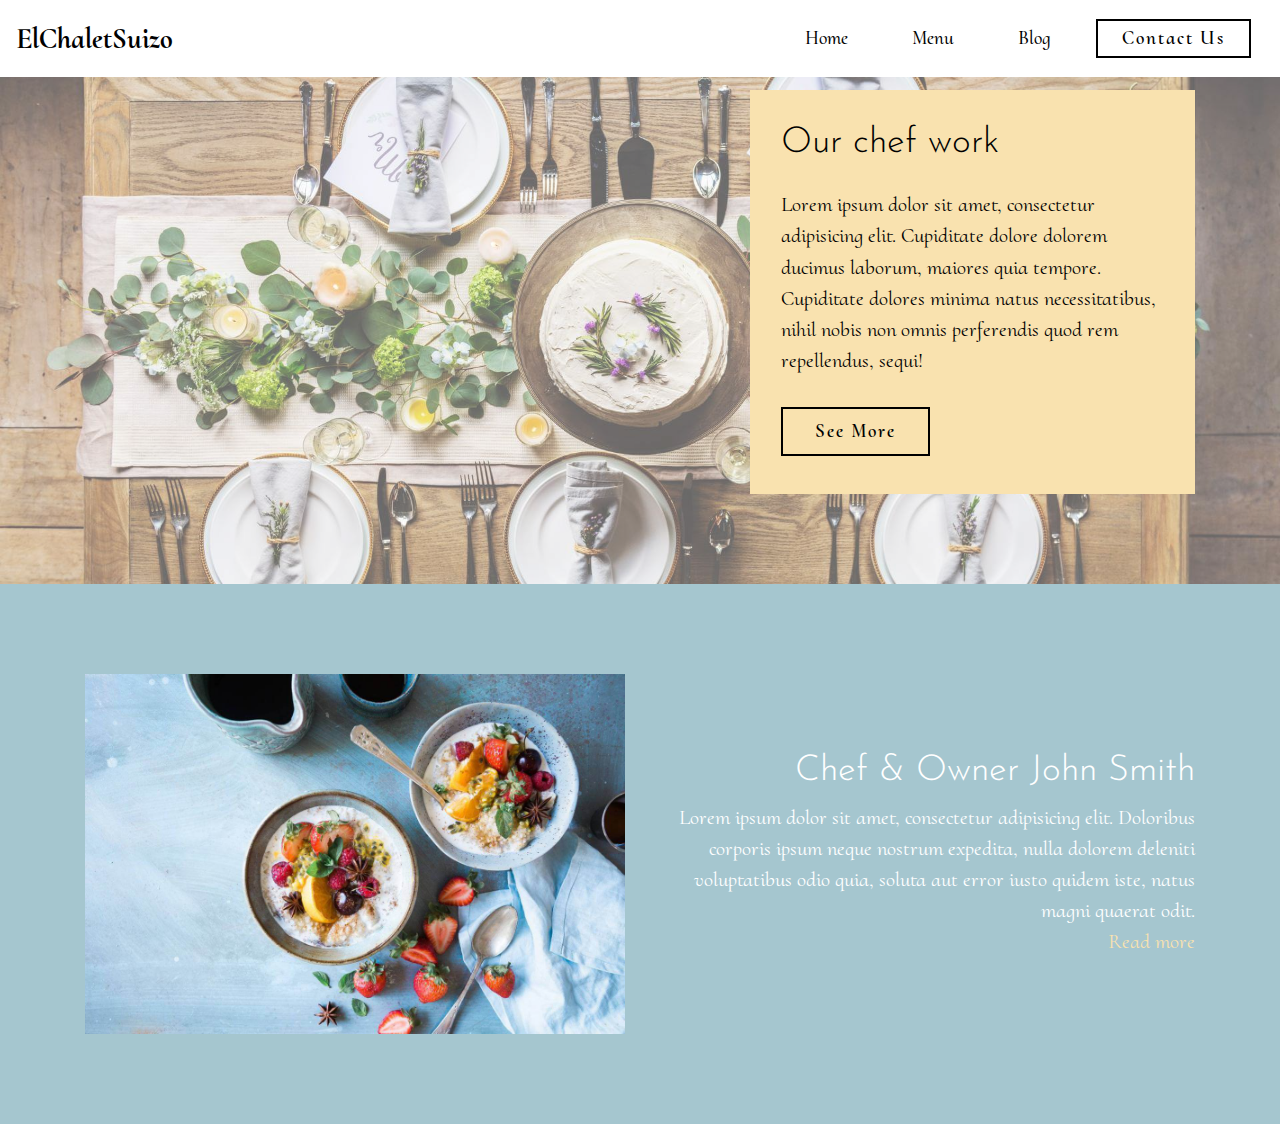
<file: page2.html>
<!DOCTYPE html>
<html >
<head>
  <!-- Site made with Mobirise Website Builder v4.6.3, https://mobirise.com -->
  <meta charset="UTF-8">
  <meta http-equiv="X-UA-Compatible" content="IE=edge">
  <meta name="generator" content="Mobirise v4.6.3, mobirise.com">
  <meta name="viewport" content="width=device-width, initial-scale=1, minimum-scale=1">
  <link rel="shortcut icon" href="assets/images/logo.png" type="image/x-icon">
  <meta name="description" content="">
  <title>Blog</title>
  <link rel="stylesheet" href="assets/tether/tether.min.css">
  <link rel="stylesheet" href="assets/soundcloud-plugin/style.css">
  <link rel="stylesheet" href="assets/bootstrap/css/bootstrap.min.css">
  <link rel="stylesheet" href="assets/bootstrap/css/bootstrap-grid.min.css">
  <link rel="stylesheet" href="assets/bootstrap/css/bootstrap-reboot.min.css">
  <link rel="stylesheet" href="assets/dropdown/css/style.css">
  <link rel="stylesheet" href="assets/socicon/css/styles.css">
  <link rel="stylesheet" href="assets/theme/css/style.css">
  <link rel="stylesheet" href="assets/mobirise/css/mbr-additional.css" type="text/css">
  
  
  
</head>
<body>
  <section class="menu cid-qK7h0ZgiY8" once="menu" id="menu3-a">

    
    

    <nav class="navbar navbar-dropdown navbar-fixed-top navbar-expand-lg">
        <div class="navbar-brand">
            
            <span class="navbar-caption-wrap"><a class="navbar-caption text-black display-5" href="https://mobirise.com">
                    ElChaletSuizo</a></span>
        </div>
        <button class="navbar-toggler" type="button" data-toggle="collapse" data-target="#navbarSupportedContent" aria-controls="navbarNavAltMarkup" aria-expanded="false" aria-label="Toggle navigation">
            <div class="hamburger">
                <span></span>
                <span></span>
                <span></span>
                <span></span>
            </div>
        </button>
      <div class="collapse navbar-collapse" id="navbarSupportedContent">
            <ul class="navbar-nav nav-dropdown" data-app-modern-menu="true"><li class="nav-item">
                    <a class="nav-link link text-black display-4" href="index.html#header2-3">
                        Home
                    </a>
                </li>
                <li class="nav-item">
                    <a class="nav-link link text-black display-4" href="page1.html">
                        Menu
                    </a>
                </li>
                <li class="nav-item">
                    <a class="nav-link link text-black display-4" href="page2.html">
                        Blog
                    </a>
                </li></ul>
            
            <div class="navbar-buttons mbr-section-btn">
                <a class="btn btn-sm btn-black-outline display-4" href="https://mobirise.com">Contact Us</a>
            </div>
      </div>
    </nav>
</section>

<section class="features8 cid-qK7iLovCOm mbr-parallax-background" id="features8-b">

    

    <div class="mbr-overlay" style="opacity: 0.4;">
    </div>

    <div class="container">
        <div class="row align-items-center justify-content-center content-row">
            <div class="content-block col-md-12 col-lg-5">
                <div class="text-content">
                    <div class="media-container-row">
                        <div class="col-md-12 ">
                            <h2 class="mb-4 mbr-fonts-style mbr-section-title mbr-black display-2">Our chef work</h2>
                            
                            <p class="mb-4 mbr-fonts-style mbr-black display-7">Lorem ipsum dolor sit amet, consectetur adipisicing elit. Cupiditate dolore dolorem ducimus laborum, maiores quia tempore. Cupiditate dolores minima natus necessitatibus, nihil nobis non omnis perferendis quod rem repellendus, sequi!</p>
                            <div class="mbr-section-btn">
                                <a class="btn btn-md btn-black-outline btn-bgr display-4" href="https://mobirise.com">See More</a>
                            </div>
                        </div>
                    </div>
                </div>
            </div>
            <div class="col-lg-7 col-md-12">
                <div class="mbr-figure"><iframe class="mbr-embedded-video" src="https://www.youtube.com/embed/pjiVuLVqWQg?rel=0&amp;amp;showinfo=0&amp;autoplay=0&amp;loop=0" width="1280" height="720" frameborder="0" allowfullscreen></iframe></div>
            </div>
        </div>
    </div>
</section>

<section class="features6 cid-qK7iMKRu6s" id="features6-c" data-bg-video="https://www.youtube.com/watch?v=pjiVuLVqWQg">

    

    <div class="mbr-overlay" style="opacity: 0.4; background-color: rgb(55, 137, 160);">
    </div>

    <div class="container">
        <div class="row justify-content-center align-items-center">
            
            <div class="col-sm-12 text-block col-md-6">
                
                <h3 class="mbr-white mbr-section-title mbr-fonts-style align-right display-2">
                    Chef &amp; Owner John Smith
                </h3>
                <div class="mbr-white mbr-section-text mbr-fonts-style align-right display-7">
                    Lorem ipsum dolor sit amet, consectetur adipisicing elit. Doloribus corporis ipsum neque nostrum expedita, nulla dolorem deleniti voluptatibus odio quia, soluta aut error iusto quidem iste, natus magni quaerat odit.
                    <br>
                    <a href="#" class="text-primary">Read more</a>
                </div>
            </div>
            <div class="col-sm-12 col-md-6 img-block align-center">
                <div class="mbr-figure">
                    <img src="assets/images/05.jpg" alt="Mobirise" title="">
                </div>
            </div>
        </div>
    </div>
</section>


  <script src="assets/web/assets/jquery/jquery.min.js"></script>
  <script src="assets/popper/popper.min.js"></script>
  <script src="assets/tether/tether.min.js"></script>
  <script src="assets/bootstrap/js/bootstrap.min.js"></script>
  <script src="assets/smoothscroll/smooth-scroll.js"></script>
  <script src="assets/dropdown/js/script.min.js"></script>
  <script src="assets/touch-swipe/jquery.touch-swipe.min.js"></script>
  <script src="assets/parallax/jarallax.min.js"></script>
  <script src="assets/ytplayer/jquery.mb.ytplayer.min.js"></script>
  <script src="assets/vimeoplayer/jquery.mb.vimeo_player.js"></script>
  <script src="assets/theme/js/script.js"></script>
  
  
</body>
</html>
</file>
<file: assets/web/assets/mobirise-icons/mobirise-icons.css>
@font-face {
  font-family: 'MobiriseIcons';
  src:  url('mobirise-icons.eot?spat4u');
  src:  url('mobirise-icons.eot?spat4u#iefix') format('embedded-opentype'),
    url('mobirise-icons.ttf?spat4u') format('truetype'),
    url('mobirise-icons.woff?spat4u') format('woff'),
    url('mobirise-icons.svg?spat4u#MobiriseIcons') format('svg');
  font-weight: normal;
  font-style: normal;
}

[class^="mbri-"], [class*=" mbri-"] {
  /* use !important to prevent issues with browser extensions that change fonts */
  font-family: MobiriseIcons !important;
  speak: none;
  font-style: normal;
  font-weight: normal;
  font-variant: normal;
  text-transform: none;
  line-height: 1;

  /* Better Font Rendering =========== */
  -webkit-font-smoothing: antialiased;
  -moz-osx-font-smoothing: grayscale;
}

.mbri-add-submenu:before {
  content: "\e900";
}
.mbri-alert:before {
  content: "\e901";
}
.mbri-align-center:before {
  content: "\e902";
}
.mbri-align-justify:before {
  content: "\e903";
}
.mbri-align-left:before {
  content: "\e904";
}
.mbri-align-right:before {
  content: "\e905";
}
.mbri-android:before {
  content: "\e906";
}
.mbri-apple:before {
  content: "\e907";
}
.mbri-arrow-down:before {
  content: "\e908";
}
.mbri-arrow-next:before {
  content: "\e909";
}
.mbri-arrow-prev:before {
  content: "\e90a";
}
.mbri-arrow-up:before {
  content: "\e90b";
}
.mbri-bold:before {
  content: "\e90c";
}
.mbri-bookmark:before {
  content: "\e90d";
}
.mbri-bootstrap:before {
  content: "\e90e";
}
.mbri-briefcase:before {
  content: "\e90f";
}
.mbri-browse:before {
  content: "\e910";
}
.mbri-bulleted-list:before {
  content: "\e911";
}
.mbri-calendar:before {
  content: "\e912";
}
.mbri-camera:before {
  content: "\e913";
}
.mbri-cart-add:before {
  content: "\e914";
}
.mbri-cart-full:before {
  content: "\e915";
}
.mbri-cash:before {
  content: "\e916";
}
.mbri-change-style:before {
  content: "\e917";
}
.mbri-chat:before {
  content: "\e918";
}
.mbri-clock:before {
  content: "\e919";
}
.mbri-close:before {
  content: "\e91a";
}
.mbri-cloud:before {
  content: "\e91b";
}
.mbri-code:before {
  content: "\e91c";
}
.mbri-contact-form:before {
  content: "\e91d";
}
.mbri-credit-card:before {
  content: "\e91e";
}
.mbri-cursor-click:before {
  content: "\e91f";
}
.mbri-cust-feedback:before {
  content: "\e920";
}
.mbri-database:before {
  content: "\e921";
}
.mbri-delivery:before {
  content: "\e922";
}
.mbri-desktop:before {
  content: "\e923";
}
.mbri-devices:before {
  content: "\e924";
}
.mbri-down:before {
  content: "\e925";
}
.mbri-download:before {
  content: "\e989";
}
.mbri-drag-n-drop:before {
  content: "\e927";
}
.mbri-drag-n-drop2:before {
  content: "\e928";
}
.mbri-edit:before {
  content: "\e929";
}
.mbri-edit2:before {
  content: "\e92a";
}
.mbri-error:before {
  content: "\e92b";
}
.mbri-extension:before {
  content: "\e92c";
}
.mbri-features:before {
  content: "\e92d";
}
.mbri-file:before {
  content: "\e92e";
}
.mbri-flag:before {
  content: "\e92f";
}
.mbri-folder:before {
  content: "\e930";
}
.mbri-gift:before {
  content: "\e931";
}
.mbri-github:before {
  content: "\e932";
}
.mbri-globe:before {
  content: "\e933";
}
.mbri-globe-2:before {
  content: "\e934";
}
.mbri-growing-chart:before {
  content: "\e935";
}
.mbri-hearth:before {
  content: "\e936";
}
.mbri-help:before {
  content: "\e937";
}
.mbri-home:before {
  content: "\e938";
}
.mbri-hot-cup:before {
  content: "\e939";
}
.mbri-idea:before {
  content: "\e93a";
}
.mbri-image-gallery:before {
  content: "\e93b";
}
.mbri-image-slider:before {
  content: "\e93c";
}
.mbri-info:before {
  content: "\e93d";
}
.mbri-italic:before {
  content: "\e93e";
}
.mbri-key:before {
  content: "\e93f";
}
.mbri-laptop:before {
  content: "\e940";
}
.mbri-layers:before {
  content: "\e941";
}
.mbri-left-right:before {
  content: "\e942";
}
.mbri-left:before {
  content: "\e943";
}
.mbri-letter:before {
  content: "\e944";
}
.mbri-like:before {
  content: "\e945";
}
.mbri-link:before {
  content: "\e946";
}
.mbri-lock:before {
  content: "\e947";
}
.mbri-login:before {
  content: "\e948";
}
.mbri-logout:before {
  content: "\e949";
}
.mbri-magic-stick:before {
  content: "\e94a";
}
.mbri-map-pin:before {
  content: "\e94b";
}
.mbri-menu:before {
  content: "\e94c";
}
.mbri-mobile:before {
  content: "\e94d";
}
.mbri-mobile2:before {
  content: "\e94e";
}
.mbri-mobirise:before {
  content: "\e94f";
}
.mbri-more-horizontal:before {
  content: "\e950";
}
.mbri-more-vertical:before {
  content: "\e951";
}
.mbri-music:before {
  content: "\e952";
}
.mbri-new-file:before {
  content: "\e953";
}
.mbri-numbered-list:before {
  content: "\e954";
}
.mbri-opened-folder:before {
  content: "\e955";
}
.mbri-pages:before {
  content: "\e956";
}
.mbri-paper-plane:before {
  content: "\e957";
}
.mbri-paperclip:before {
  content: "\e958";
}
.mbri-photo:before {
  content: "\e959";
}
.mbri-photos:before {
  content: "\e95a";
}
.mbri-pin:before {
  content: "\e95b";
}
.mbri-play:before {
  content: "\e95c";
}
.mbri-plus:before {
  content: "\e95d";
}
.mbri-preview:before {
  content: "\e95e";
}
.mbri-print:before {
  content: "\e95f";
}
.mbri-protect:before {
  content: "\e960";
}
.mbri-question:before {
  content: "\e961";
}
.mbri-quote-left:before {
  content: "\e962";
}
.mbri-quote-right:before {
  content: "\e963";
}
.mbri-refresh:before {
  content: "\e964";
}
.mbri-responsive:before {
  content: "\e965";
}
.mbri-right:before {
  content: "\e966";
}
.mbri-rocket:before {
  content: "\e967";
}
.mbri-sad-face:before {
  content: "\e968";
}
.mbri-sale:before {
  content: "\e969";
}
.mbri-save:before {
  content: "\e96a";
}
.mbri-search:before {
  content: "\e96b";
}
.mbri-setting:before {
  content: "\e96c";
}
.mbri-setting2:before {
  content: "\e96d";
}
.mbri-setting3:before {
  content: "\e96e";
}
.mbri-share:before {
  content: "\e96f";
}
.mbri-shopping-bag:before {
  content: "\e970";
}
.mbri-shopping-basket:before {
  content: "\e971";
}
.mbri-shopping-cart:before {
  content: "\e972";
}
.mbri-sites:before {
  content: "\e973";
}
.mbri-smile-face:before {
  content: "\e974";
}
.mbri-speed:before {
  content: "\e975";
}
.mbri-star:before {
  content: "\e976";
}
.mbri-success:before {
  content: "\e977";
}
.mbri-sun:before {
  content: "\e978";
}
.mbri-sun2:before {
  content: "\e979";
}
.mbri-tablet:before {
  content: "\e97a";
}
.mbri-tablet-vertical:before {
  content: "\e97b";
}
.mbri-target:before {
  content: "\e97c";
}
.mbri-timer:before {
  content: "\e97d";
}
.mbri-to-ftp:before {
  content: "\e97e";
}
.mbri-to-local-drive:before {
  content: "\e97f";
}
.mbri-touch-swipe:before {
  content: "\e980";
}
.mbri-touch:before {
  content: "\e981";
}
.mbri-trash:before {
  content: "\e982";
}
.mbri-underline:before {
  content: "\e983";
}
.mbri-unlink:before {
  content: "\e984";
}
.mbri-unlock:before {
  content: "\e985";
}
.mbri-up-down:before {
  content: "\e986";
}
.mbri-up:before {
  content: "\e987";
}
.mbri-update:before {
  content: "\e988";
}
.mbri-upload:before {
 content: "\e926"; 
}
.mbri-user:before {
  content: "\e98a";
}
.mbri-user2:before {
  content: "\e98b";
}
.mbri-users:before {
  content: "\e98c";
}
.mbri-video:before {
  content: "\e98d";
}
.mbri-video-play:before {
  content: "\e98e";
}
.mbri-watch:before {
  content: "\e98f";
}
.mbri-website-theme:before {
  content: "\e990";
}
.mbri-wifi:before {
  content: "\e991";
}
.mbri-windows:before {
  content: "\e992";
}
.mbri-zoom-out:before {
  content: "\e993";
}
.mbri-redo:before {
  content: "\e994";
}
.mbri-undo:before {
  content: "\e995";
}
</file>
<file: assets/soundcloud-plugin/style.css>
.addons-container {
  position: relative;
  margin-left: auto;
  margin-right: auto;
  padding-right: 15px;
  padding-left: 15px; }
  @media (min-width: 576px) {
    .addons-container {
      padding-right: 15px;
      padding-left: 15px; } }
  @media (min-width: 768px) {
    .addons-container {
      padding-right: 15px;
      padding-left: 15px; } }
  @media (min-width: 992px) {
    .addons-container {
      padding-right: 15px;
      padding-left: 15px; } }
  @media (min-width: 1200px) {
    .addons-container {
      padding-right: 15px;
      padding-left: 15px; } }
  @media (min-width: 576px) {
    .addons-container {
      width: 540px;
      max-width: 100%; } }
  @media (min-width: 768px) {
    .addons-container {
      width: 720px;
      max-width: 100%; } }
  @media (min-width: 992px) {
    .addons-container {
      width: 960px;
      max-width: 100%; } }
  @media (min-width: 1200px) {
    .addons-container {
      width: 1140px;
      max-width: 100%; } }

.addons-container-inner{
    position: relative;
    width: 100%;
    min-height: 1px;
    padding-right: 15px;
    padding-left: 15px;
}
@media (min-width: 567px) {
    .addons-container-inner{
        -ms-flex: 0 0 66.666667%;
        flex: 0 0 66.666667%;
        max-width: 66.666667%;
    }
}
.addons-row{
    display: flex;
    justify-content:center;
}
</file>
<file: assets/dropdown/css/style.css>
.navbar-dropdown {
  left: 0;
  padding: 0;
  position: absolute;
  right: 0;
  top: 0;
  transition: all 0.45s ease;
  z-index: 1030;
  background: #282828; }
  .navbar-dropdown .navbar-logo {
    margin-right: 0.8rem;
    transition: margin 0.3s ease-in-out;
    vertical-align: middle; }
    .navbar-dropdown .navbar-logo img {
      height: 3.125rem;
      transition: all 0.3s ease-in-out; }
    .navbar-dropdown .navbar-logo.mbr-iconfont {
      font-size: 3.125rem;
      line-height: 3.125rem; }
  .navbar-dropdown .navbar-caption {
    font-weight: 700;
    white-space: normal;
    vertical-align: -4px;
    line-height: 3.125rem !important; }
    .navbar-dropdown .navbar-caption, .navbar-dropdown .navbar-caption:hover {
      color: inherit;
      text-decoration: none; }
  .navbar-dropdown .mbr-iconfont + .navbar-caption {
    vertical-align: -1px; }
  .navbar-dropdown.navbar-fixed-top {
    position: fixed; }
  .navbar-dropdown .navbar-brand span {
    vertical-align: -4px; }
  .navbar-dropdown.bg-color.transparent {
    background: none; }
  .navbar-dropdown.navbar-short .navbar-brand {
    padding: 0.625rem 0; }
    .navbar-dropdown.navbar-short .navbar-brand span {
      vertical-align: -1px; }
  .navbar-dropdown.navbar-short .navbar-caption {
    line-height: 2.375rem !important;
    vertical-align: -2px; }
  .navbar-dropdown.navbar-short .navbar-logo {
    margin-right: 0.5rem; }
    .navbar-dropdown.navbar-short .navbar-logo img {
      height: 2.375rem; }
    .navbar-dropdown.navbar-short .navbar-logo.mbr-iconfont {
      font-size: 2.375rem;
      line-height: 2.375rem; }
  .navbar-dropdown.navbar-short .mbr-table-cell {
    height: 3.625rem; }
  .navbar-dropdown .navbar-close {
    left: 0.6875rem;
    position: fixed;
    top: 0.75rem;
    z-index: 1000; }
  .navbar-dropdown .hamburger-icon {
    content: "";
    display: inline-block;
    vertical-align: middle;
    width: 16px;
    -webkit-box-shadow: 0 -6px 0 1px #282828,0 0 0 1px #282828,0 6px 0 1px #282828;
    -moz-box-shadow: 0 -6px 0 1px #282828,0 0 0 1px #282828,0 6px 0 1px #282828;
    box-shadow: 0 -6px 0 1px #282828,0 0 0 1px #282828,0 6px 0 1px #282828; }

.dropdown-menu .dropdown-toggle[data-toggle="dropdown-submenu"]::after {
  border-bottom: 0.35em solid transparent;
  border-left: 0.35em solid;
  border-right: 0;
  border-top: 0.35em solid transparent;
  margin-left: 0.3rem; }

.dropdown-menu .dropdown-item:focus {
  outline: 0; }

.nav-dropdown {
  font-size: 0.75rem;
  font-weight: 500;
  height: auto !important; }
  .nav-dropdown .nav-btn {
    padding-left: 1rem; }
  .nav-dropdown .link {
    margin: .667em 1.667em;
    font-weight: 500;
    padding: 0;
    transition: color .2s ease-in-out; }
    .nav-dropdown .link.dropdown-toggle {
      margin-right: 2.583em; }
      .nav-dropdown .link.dropdown-toggle::after {
        margin-left: .25rem;
        border-top: 0.35em solid;
        border-right: 0.35em solid transparent;
        border-left: 0.35em solid transparent;
        border-bottom: 0; }
      .nav-dropdown .link.dropdown-toggle[aria-expanded="true"] {
        margin: 0;
        padding: 0.667em 3.263em  0.667em 1.667em; }
  .nav-dropdown .link::after,
  .nav-dropdown .dropdown-item::after {
    color: inherit; }
  .nav-dropdown .btn {
    font-size: 0.75rem;
    font-weight: 700;
    letter-spacing: 0;
    margin-bottom: 0;
    padding-left: 1.25rem;
    padding-right: 1.25rem; }
  .nav-dropdown .dropdown-menu {
    border-radius: 0;
    border: 0;
    left: 0;
    margin: 0;
    padding-bottom: 1.25rem;
    padding-top: 1.25rem;
    position: relative; }
  .nav-dropdown .dropdown-submenu {
    margin-left: 0.125rem;
    top: 0; }
  .nav-dropdown .dropdown-item {
    font-weight: 500;
    line-height: 2;
    padding: 0.3846em 4.615em 0.3846em 1.5385em;
    position: relative;
    transition: color .2s ease-in-out, background-color .2s ease-in-out; }
    .nav-dropdown .dropdown-item::after {
      margin-top: -0.3077em;
      position: absolute;
      right: 1.1538em;
      top: 50%; }
    .nav-dropdown .dropdown-item:focus, .nav-dropdown .dropdown-item:hover {
      background: none; }

@media (max-width: 767px) {
  .nav-dropdown.navbar-toggleable-sm {
    bottom: 0;
    display: none;
    left: 0;
    overflow-x: hidden;
    position: fixed;
    top: 0;
    transform: translateX(-100%);
    -ms-transform: translateX(-100%);
    -webkit-transform: translateX(-100%);
    width: 18.75rem;
    z-index: 999; } }
.nav-dropdown.navbar-toggleable-xl {
  bottom: 0;
  display: none;
  left: 0;
  overflow-x: hidden;
  position: fixed;
  top: 0;
  transform: translateX(-100%);
  -ms-transform: translateX(-100%);
  -webkit-transform: translateX(-100%);
  width: 18.75rem;
  z-index: 999; }

.nav-dropdown-sm {
  display: block !important;
  overflow-x: hidden;
  overflow: auto;
  padding-top: 3.875rem; }
  .nav-dropdown-sm::after {
    content: "";
    display: block;
    height: 3rem;
    width: 100%; }
  .nav-dropdown-sm.collapse.in ~ .navbar-close {
    display: block !important; }
  .nav-dropdown-sm.collapsing, .nav-dropdown-sm.collapse.in {
    transform: translateX(0);
    -ms-transform: translateX(0);
    -webkit-transform: translateX(0);
    transition: all 0.25s ease-out;
    -webkit-transition: all 0.25s ease-out;
    background: #282828; }
  .nav-dropdown-sm.collapsing[aria-expanded="false"] {
    transform: translateX(-100%);
    -ms-transform: translateX(-100%);
    -webkit-transform: translateX(-100%); }
  .nav-dropdown-sm .nav-item {
    display: block;
    margin-left: 0 !important;
    padding-left: 0; }
  .nav-dropdown-sm .link,
  .nav-dropdown-sm .dropdown-item {
    border-top: 1px dotted rgba(255, 255, 255, 0.1);
    font-size: 0.8125rem;
    line-height: 1.6;
    margin: 0 !important;
    padding: 0.875rem 2.4rem 0.875rem 1.5625rem !important;
    position: relative;
    white-space: normal; }
    .nav-dropdown-sm .link:focus, .nav-dropdown-sm .link:hover,
    .nav-dropdown-sm .dropdown-item:focus,
    .nav-dropdown-sm .dropdown-item:hover {
      background: rgba(0, 0, 0, 0.2) !important;
      color: #c0a375; }
  .nav-dropdown-sm .nav-btn {
    position: relative;
    padding: 1.5625rem 1.5625rem 0 1.5625rem; }
    .nav-dropdown-sm .nav-btn::before {
      border-top: 1px dotted rgba(255, 255, 255, 0.1);
      content: "";
      left: 0;
      position: absolute;
      top: 0;
      width: 100%; }
    .nav-dropdown-sm .nav-btn + .nav-btn {
      padding-top: 0.625rem; }
      .nav-dropdown-sm .nav-btn + .nav-btn::before {
        display: none; }
  .nav-dropdown-sm .btn {
    padding: 0.625rem 0; }
  .nav-dropdown-sm .dropdown-toggle[data-toggle="dropdown-submenu"]::after {
    margin-left: .25rem;
    border-top: 0.35em solid;
    border-right: 0.35em solid transparent;
    border-left: 0.35em solid transparent;
    border-bottom: 0; }
  .nav-dropdown-sm .dropdown-toggle[data-toggle="dropdown-submenu"][aria-expanded="true"]::after {
    border-top: 0;
    border-right: 0.35em solid transparent;
    border-left: 0.35em solid transparent;
    border-bottom: 0.35em solid; }
  .nav-dropdown-sm .dropdown-menu {
    margin: 0;
    padding: 0;
    position: relative;
    top: 0;
    left: 0;
    width: 100%;
    border: 0;
    float: none;
    border-radius: 0;
    background: none; }
  .nav-dropdown-sm .dropdown-submenu {
    left: 100%;
    margin-left: 0.125rem;
    margin-top: -1.25rem;
    top: 0; }

.navbar-toggleable-sm .nav-dropdown .dropdown-menu {
  position: absolute; }

.navbar-toggleable-sm .nav-dropdown .dropdown-submenu {
  left: 100%;
  margin-left: 0.125rem;
  margin-top: -1.25rem;
  top: 0; }

.navbar-toggleable-sm.opened .nav-dropdown .dropdown-menu {
  position: relative; }

.navbar-toggleable-sm.opened .nav-dropdown .dropdown-submenu {
  left: 0;
  margin-left: 00rem;
  margin-top: 0rem;
  top: 0; }

.is-builder .nav-dropdown.collapsing {
  transition: none !important; }

/*# sourceMappingURL=style.css.map */
</file>
<file: assets/socicon/css/styles.css>
@charset "UTF-8";

@font-face {
  font-family: "socicon";
  src:url("../fonts/socicon.eot");
  src:url("../fonts/socicon.eot?#iefix") format("embedded-opentype"),
    url("../fonts/socicon.woff") format("woff"),
    url("../fonts/socicon.ttf") format("truetype"),
    url("../fonts/socicon.svg#socicon") format("svg");
  font-weight: normal;
  font-style: normal;

}

[data-icon]:before {
  font-family: "socicon" !important;
  content: attr(data-icon);
  font-style: normal !important;
  font-weight: normal !important;
  font-variant: normal !important;
  text-transform: none !important;
  speak: none;
  line-height: 1;
  -webkit-font-smoothing: antialiased;
  -moz-osx-font-smoothing: grayscale;
}

[class^="socicon-"]:before,
[class*=" socicon-"]:before {
  font-family: "socicon" !important;
  font-style: normal !important;
  font-weight: normal !important;
  font-variant: normal !important;
  text-transform: none !important;
  speak: none;
  line-height: 1;
  -webkit-font-smoothing: antialiased;
  -moz-osx-font-smoothing: grayscale;
}

.socicon-modelmayhem:before {
  content: "\e000";
}
.socicon-mixcloud:before {
  content: "\e001";
}
.socicon-drupal:before {
  content: "\e002";
}
.socicon-swarm:before {
  content: "\e003";
}
.socicon-istock:before {
  content: "\e004";
}
.socicon-yammer:before {
  content: "\e005";
}
.socicon-ello:before {
  content: "\e006";
}
.socicon-stackoverflow:before {
  content: "\e007";
}
.socicon-persona:before {
  content: "\e008";
}
.socicon-triplej:before {
  content: "\e009";
}
.socicon-houzz:before {
  content: "\e00a";
}
.socicon-rss:before {
  content: "\e00b";
}
.socicon-paypal:before {
  content: "\e00c";
}
.socicon-odnoklassniki:before {
  content: "\e00d";
}
.socicon-airbnb:before {
  content: "\e00e";
}
.socicon-periscope:before {
  content: "\e00f";
}
.socicon-outlook:before {
  content: "\e010";
}
.socicon-coderwall:before {
  content: "\e011";
}
.socicon-tripadvisor:before {
  content: "\e012";
}
.socicon-appnet:before {
  content: "\e013";
}
.socicon-goodreads:before {
  content: "\e014";
}
.socicon-tripit:before {
  content: "\e015";
}
.socicon-lanyrd:before {
  content: "\e016";
}
.socicon-slideshare:before {
  content: "\e017";
}
.socicon-buffer:before {
  content: "\e018";
}
.socicon-disqus:before {
  content: "\e019";
}
.socicon-vkontakte:before {
  content: "\e01a";
}
.socicon-whatsapp:before {
  content: "\e01b";
}
.socicon-patreon:before {
  content: "\e01c";
}
.socicon-storehouse:before {
  content: "\e01d";
}
.socicon-pocket:before {
  content: "\e01e";
}
.socicon-mail:before {
  content: "\e01f";
}
.socicon-blogger:before {
  content: "\e020";
}
.socicon-technorati:before {
  content: "\e021";
}
.socicon-reddit:before {
  content: "\e022";
}
.socicon-dribbble:before {
  content: "\e023";
}
.socicon-stumbleupon:before {
  content: "\e024";
}
.socicon-digg:before {
  content: "\e025";
}
.socicon-envato:before {
  content: "\e026";
}
.socicon-behance:before {
  content: "\e027";
}
.socicon-delicious:before {
  content: "\e028";
}
.socicon-deviantart:before {
  content: "\e029";
}
.socicon-forrst:before {
  content: "\e02a";
}
.socicon-play:before {
  content: "\e02b";
}
.socicon-zerply:before {
  content: "\e02c";
}
.socicon-wikipedia:before {
  content: "\e02d";
}
.socicon-apple:before {
  content: "\e02e";
}
.socicon-flattr:before {
  content: "\e02f";
}
.socicon-github:before {
  content: "\e030";
}
.socicon-renren:before {
  content: "\e031";
}
.socicon-friendfeed:before {
  content: "\e032";
}
.socicon-newsvine:before {
  content: "\e033";
}
.socicon-identica:before {
  content: "\e034";
}
.socicon-bebo:before {
  content: "\e035";
}
.socicon-zynga:before {
  content: "\e036";
}
.socicon-steam:before {
  content: "\e037";
}
.socicon-xbox:before {
  content: "\e038";
}
.socicon-windows:before {
  content: "\e039";
}
.socicon-qq:before {
  content: "\e03a";
}
.socicon-douban:before {
  content: "\e03b";
}
.socicon-meetup:before {
  content: "\e03c";
}
.socicon-playstation:before {
  content: "\e03d";
}
.socicon-android:before {
  content: "\e03e";
}
.socicon-snapchat:before {
  content: "\e03f";
}
.socicon-twitter:before {
  content: "\e040";
}
.socicon-facebook:before {
  content: "\e041";
}
.socicon-googleplus:before {
  content: "\e042";
}
.socicon-pinterest:before {
  content: "\e043";
}
.socicon-foursquare:before {
  content: "\e044";
}
.socicon-yahoo:before {
  content: "\e045";
}
.socicon-skype:before {
  content: "\e046";
}
.socicon-yelp:before {
  content: "\e047";
}
.socicon-feedburner:before {
  content: "\e048";
}
.socicon-linkedin:before {
  content: "\e049";
}
.socicon-viadeo:before {
  content: "\e04a";
}
.socicon-xing:before {
  content: "\e04b";
}
.socicon-myspace:before {
  content: "\e04c";
}
.socicon-soundcloud:before {
  content: "\e04d";
}
.socicon-spotify:before {
  content: "\e04e";
}
.socicon-grooveshark:before {
  content: "\e04f";
}
.socicon-lastfm:before {
  content: "\e050";
}
.socicon-youtube:before {
  content: "\e051";
}
.socicon-vimeo:before {
  content: "\e052";
}
.socicon-dailymotion:before {
  content: "\e053";
}
.socicon-vine:before {
  content: "\e054";
}
.socicon-flickr:before {
  content: "\e055";
}
.socicon-500px:before {
  content: "\e056";
}
.socicon-wordpress:before {
  content: "\e058";
}
.socicon-tumblr:before {
  content: "\e059";
}
.socicon-twitch:before {
  content: "\e05a";
}
.socicon-8tracks:before {
  content: "\e05b";
}
.socicon-amazon:before {
  content: "\e05c";
}
.socicon-icq:before {
  content: "\e05d";
}
.socicon-smugmug:before {
  content: "\e05e";
}
.socicon-ravelry:before {
  content: "\e05f";
}
.socicon-weibo:before {
  content: "\e060";
}
.socicon-baidu:before {
  content: "\e061";
}
.socicon-angellist:before {
  content: "\e062";
}
.socicon-ebay:before {
  content: "\e063";
}
.socicon-imdb:before {
  content: "\e064";
}
.socicon-stayfriends:before {
  content: "\e065";
}
.socicon-residentadvisor:before {
  content: "\e066";
}
.socicon-google:before {
  content: "\e067";
}
.socicon-yandex:before {
  content: "\e068";
}
.socicon-sharethis:before {
  content: "\e069";
}
.socicon-bandcamp:before {
  content: "\e06a";
}
.socicon-itunes:before {
  content: "\e06b";
}
.socicon-deezer:before {
  content: "\e06c";
}
.socicon-telegram:before {
  content: "\e06e";
}
.socicon-openid:before {
  content: "\e06f";
}
.socicon-amplement:before {
  content: "\e070";
}
.socicon-viber:before {
  content: "\e071";
}
.socicon-zomato:before {
  content: "\e072";
}
.socicon-draugiem:before {
  content: "\e074";
}
.socicon-endomodo:before {
  content: "\e075";
}
.socicon-filmweb:before {
  content: "\e076";
}
.socicon-stackexchange:before {
  content: "\e077";
}
.socicon-wykop:before {
  content: "\e078";
}
.socicon-teamspeak:before {
  content: "\e079";
}
.socicon-teamviewer:before {
  content: "\e07a";
}
.socicon-ventrilo:before {
  content: "\e07b";
}
.socicon-younow:before {
  content: "\e07c";
}
.socicon-raidcall:before {
  content: "\e07d";
}
.socicon-mumble:before {
  content: "\e07e";
}
.socicon-medium:before {
  content: "\e06d";
}
.socicon-bebee:before {
  content: "\e07f";
}
.socicon-hitbox:before {
  content: "\e080";
}
.socicon-reverbnation:before {
  content: "\e081";
}
.socicon-formulr:before {
  content: "\e082";
}
.socicon-instagram:before {
  content: "\e057";
}
.socicon-battlenet:before {
  content: "\e083";
}
.socicon-chrome:before {
  content: "\e084";
}
.socicon-discord:before {
  content: "\e086";
}
.socicon-issuu:before {
  content: "\e087";
}
.socicon-macos:before {
  content: "\e088";
}
.socicon-firefox:before {
  content: "\e089";
}
.socicon-opera:before {
  content: "\e08d";
}
.socicon-keybase:before {
  content: "\e090";
}
.socicon-alliance:before {
  content: "\e091";
}
.socicon-livejournal:before {
  content: "\e092";
}
.socicon-googlephotos:before {
  content: "\e093";
}
.socicon-horde:before {
  content: "\e094";
}
.socicon-etsy:before {
  content: "\e095";
}
.socicon-zapier:before {
  content: "\e096";
}
.socicon-google-scholar:before {
  content: "\e097";
}
.socicon-researchgate:before {
  content: "\e098";
}
.socicon-wechat:before {
  content: "\e099";
}
.socicon-strava:before {
  content: "\e09a";
}
.socicon-line:before {
  content: "\e09b";
}
.socicon-lyft:before {
  content: "\e09c";
}
.socicon-uber:before {
  content: "\e09d";
}
.socicon-songkick:before {
  content: "\e09e";
}
.socicon-viewbug:before {
  content: "\e09f";
}
.socicon-googlegroups:before {
  content: "\e0a0";
}
.socicon-quora:before {
  content: "\e073";
}
.socicon-diablo:before {
  content: "\e085";
}
.socicon-blizzard:before {
  content: "\e0a1";
}
.socicon-hearthstone:before {
  content: "\e08b";
}
.socicon-heroes:before {
  content: "\e08a";
}
.socicon-overwatch:before {
  content: "\e08c";
}
.socicon-warcraft:before {
  content: "\e08e";
}
.socicon-starcraft:before {
  content: "\e08f";
}
.socicon-beam:before {
  content: "\e0a2";
}
.socicon-curse:before {
  content: "\e0a3";
}
.socicon-player:before {
  content: "\e0a4";
}
.socicon-streamjar:before {
  content: "\e0a5";
}
.socicon-nintendo:before {
  content: "\e0a6";
}
.socicon-hellocoton:before {
  content: "\e0a7";
}
</file>
<file: assets/theme/css/style.css>
.engine {
	position: absolute;
	text-indent: -2400px;
	text-align: center;
	padding: 0;
	top: 0;
	left: -2400px;
}/*!
 * Mobirise v4 theme (https://mobirise.com/)
 * Copyright 2017 Mobirise
 */
section {
  background-color: #eeeeee; }

section,
.container,
.container-fluid {
  position: relative;
  word-wrap: break-word; }

a.mbr-iconfont:hover {
  text-decoration: none; }

.article .lead p, .article .lead ul, .article .lead ol, .article .lead pre, .article .lead blockquote {
  margin-bottom: 0; }

a {
  font-style: normal;
  font-weight: 400;
  cursor: pointer; }
  a, a:hover {
    text-decoration: none; }

figure {
  margin-bottom: 0; }

body {
  color: #232323; }

h1, h2, h3, h4, h5, h6,
.h1, .h2, .h3, .h4, .h5, .h6,
.display-1, .display-2, .display-3, .display-4 {
  line-height: 1;
  word-break: break-word;
  word-wrap: break-word; }

b, strong {
  font-weight: bold; }

blockquote {
  padding: 10px 0 10px 20px;
  position: relative;
  border-left: 2px solid;
  border-color: #ff3366; }

input:-webkit-autofill, input:-webkit-autofill:hover, input:-webkit-autofill:focus, input:-webkit-autofill:active {
  transition-delay: 9999s;
  transition-property: background-color, color; }

textarea[type="hidden"] {
  display: none; }

body {
  position: relative; }

section {
  background-position: 50% 50%;
  background-repeat: no-repeat;
  background-size: cover; }
  section .mbr-background-video,
  section .mbr-background-video-preview {
    position: absolute;
    bottom: 0;
    left: 0;
    right: 0;
    top: 0; }

.hidden {
  visibility: hidden; }

.mbr-z-index20 {
  z-index: 20; }

/*! Base colors */
.mbr-white {
  color: #ffffff; }

.mbr-black {
  color: #000000; }

.mbr-bg-white {
  background-color: #ffffff; }

.mbr-bg-black {
  background-color: #000000; }

/*! Text-aligns */
.align-left {
  text-align: left; }

.align-center {
  text-align: center; }

.align-right {
  text-align: right; }

@media (max-width: 767px) {
  .align-left, .align-center, .align-right, .mbr-section-btn, .mbr-section-title {
    text-align: center; } }
/*! Font-weight  */
.mbr-light {
  font-weight: 300; }

.mbr-regular {
  font-weight: 400; }

.mbr-semibold {
  font-weight: 500; }

.mbr-bold {
  font-weight: 700; }

/*! Media  */
.media-size-item {
  -webkit-flex: 1 1 auto;
  -moz-flex: 1 1 auto;
  -ms-flex: 1 1 auto;
  -o-flex: 1 1 auto;
  flex: 1 1 auto; }

.media-content {
  -webkit-flex-basis: 100%;
  flex-basis: 100%; }

.media-container-row {
  display: -ms-flexbox;
  display: -webkit-flex;
  display: flex;
  -webkit-flex-direction: row;
  -ms-flex-direction: row;
  flex-direction: row;
  -webkit-flex-wrap: wrap;
  -ms-flex-wrap: wrap;
  flex-wrap: wrap;
  -webkit-justify-content: center;
  -ms-flex-pack: center;
  justify-content: center;
  -webkit-align-content: center;
  -ms-flex-line-pack: center;
  align-content: center;
  -webkit-align-items: start;
  -ms-flex-align: start;
  align-items: start; }
  .media-container-row .media-size-item {
    width: 400px; }

.media-container-column {
  display: -ms-flexbox;
  display: -webkit-flex;
  display: flex;
  -webkit-flex-direction: column;
  -ms-flex-direction: column;
  flex-direction: column;
  -webkit-flex-wrap: wrap;
  -ms-flex-wrap: wrap;
  flex-wrap: wrap;
  -webkit-justify-content: center;
  -ms-flex-pack: center;
  justify-content: center;
  -webkit-align-content: center;
  -ms-flex-line-pack: center;
  align-content: center;
  -webkit-align-items: stretch;
  -ms-flex-align: stretch;
  align-items: stretch; }
  .media-container-column > * {
    width: 100%; }

@media (min-width: 992px) {
  .media-container-row {
    -webkit-flex-wrap: nowrap;
    -ms-flex-wrap: nowrap;
    flex-wrap: nowrap; } }
figure {
  overflow: hidden; }

figure[mbr-media-size] {
  transition: width 0.1s; }

.mbr-figure img, .mbr-figure iframe {
  display: block;
  width: 100%; }

.card {
  background-color: transparent;
  border: none; }

.card-img {
  text-align: center;
  flex-shrink: 0; }

.media {
  max-width: 100%;
  margin: 0 auto; }

.mbr-figure {
  -ms-flex-item-align: center;
  -ms-grid-row-align: center;
  -webkit-align-self: center;
  align-self: center; }

.media-container > div {
  max-width: 100%; }

.mbr-figure img, .card-img img {
  width: 100%; }

@media (max-width: 991px) {
  .media-size-item {
    width: auto !important; }

  .media {
    width: auto; }

  .mbr-figure {
    width: 100% !important; } }
/*! Buttons */
.mbr-section-btn {
  margin-left: -.25rem;
  margin-right: -.25rem;
  font-size: 0; }

nav .mbr-section-btn {
  margin-left: 0rem;
  margin-right: 0rem; }

/*! Btn icon margin */
.btn .mbr-iconfont, .btn.btn-sm .mbr-iconfont {
  cursor: pointer;
  margin-right: 0.5rem; }

.btn.btn-md .mbr-iconfont, .btn.btn-md .mbr-iconfont {
  margin-right: 0.8rem; }

.mbr-regular {
  font-weight: 400; }

.mbr-semibold {
  font-weight: 500; }

.mbr-bold {
  font-weight: 700; }

[type="submit"] {
  -webkit-appearance: none; }

/*! Full-screen */
.mbr-fullscreen .mbr-overlay {
  min-height: 100vh; }

.mbr-fullscreen {
  display: flex;
  display: -webkit-flex;
  display: -moz-flex;
  display: -ms-flex;
  display: -o-flex;
  align-items: center;
  -webkit-align-items: center;
  min-height: 100vh;
  padding-top: 3rem;
  padding-bottom: 3rem; }

/*! Map */
.map {
  height: 25rem;
  position: relative; }
  .map iframe {
    width: 100%;
    height: 100%; }

/* Form */
.form-asterisk {
  font-family: initial;
  position: absolute;
  top: -2px;
  font-weight: normal; }

/*! Scroll to top arrow */
.mbr-arrow-up {
  bottom: 25px;
  right: 90px;
  position: fixed;
  text-align: right;
  z-index: 5000;
  color: #ffffff;
  font-size: 32px;
  transform: rotate(180deg);
  -webkit-transform: rotate(180deg); }

.mbr-arrow-up a {
  background: rgba(0, 0, 0, 0.2);
  border-radius: 3px;
  color: #fff;
  display: inline-block;
  height: 60px;
  width: 60px;
  outline-style: none !important;
  position: relative;
  text-decoration: none;
  transition: all .3s ease-in-out;
  cursor: pointer;
  text-align: center; }
  .mbr-arrow-up a:hover {
    background-color: rgba(0, 0, 0, 0.4); }
  .mbr-arrow-up a i {
    line-height: 60px; }

.mbr-arrow-up-icon {
  display: block;
  color: #fff; }

.mbr-arrow-up-icon::before {
  content: "\203a";
  display: inline-block;
  font-family: serif;
  font-size: 32px;
  line-height: 1;
  font-style: normal;
  position: relative;
  top: 6px;
  left: -4px;
  -webkit-transform: rotate(-90deg);
  transform: rotate(-90deg); }

/*! Arrow Down */
.mbr-arrow {
  position: absolute;
  bottom: 45px;
  left: 50%;
  width: 60px;
  height: 60px;
  cursor: pointer;
  background-color: rgba(80, 80, 80, 0.5);
  border-radius: 50%;
  -webkit-transform: translateX(-50%);
  transform: translateX(-50%); }
  .mbr-arrow > a {
    display: inline-block;
    text-decoration: none;
    outline-style: none;
    -webkit-animation: arrowdown 1.7s ease-in-out infinite;
    animation: arrowdown 1.7s ease-in-out infinite; }
    .mbr-arrow > a > i {
      position: absolute;
      top: -2px;
      left: 15px;
      font-size: 2rem; }

@keyframes arrowdown {
  0% {
    transform: translateY(0px);
    -webkit-transform: translateY(0px); }
  50% {
    transform: translateY(-5px);
    -webkit-transform: translateY(-5px); }
  100% {
    transform: translateY(0px);
    -webkit-transform: translateY(0px); } }
@-webkit-keyframes arrowdown {
  0% {
    transform: translateY(0px);
    -webkit-transform: translateY(0px); }
  50% {
    transform: translateY(-5px);
    -webkit-transform: translateY(-5px); }
  100% {
    transform: translateY(0px);
    -webkit-transform: translateY(0px); } }
@media (max-width: 500px) {
  .mbr-arrow-up {
    left: 50%;
    right: auto;
    transform: translateX(-50%) rotate(180deg);
    -webkit-transform: translateX(-50%) rotate(180deg); } }
/*Gradients animation*/
@keyframes gradient-animation {
  from {
    background-position: 0% 100%;
    animation-timing-function: ease-in-out; }
  to {
    background-position: 100% 0%;
    animation-timing-function: ease-in-out; } }
@-webkit-keyframes gradient-animation {
  from {
    background-position: 0% 100%;
    animation-timing-function: ease-in-out; }
  to {
    background-position: 100% 0%;
    animation-timing-function: ease-in-out; } }
.bg-gradient {
  background-size: 200% 200%;
  animation: gradient-animation 5s infinite alternate;
  -webkit-animation: gradient-animation 5s infinite alternate; }

.menu .navbar-brand {
  display: -webkit-flex;
  display: flex; }
  .menu .navbar-brand span {
    display: flex;
    display: -webkit-flex; }
  .menu .navbar-brand .navbar-caption-wrap {
    display: -webkit-flex; }
  .menu .navbar-brand .navbar-logo img {
    display: -webkit-flex; }
@media (min-width: 768px) and (max-width: 991px) {
  .menu .navbar-toggleable-sm .navbar-nav {
    display: -webkit-box;
    display: -webkit-flex;
    display: -ms-flexbox; } }
@media (min-width: 992px) {
  .menu .navbar-nav.nav-dropdown {
    display: -webkit-flex; }
  .menu .navbar-toggleable-sm .navbar-collapse {
    display: -webkit-flex !important; } }

/*# sourceMappingURL=style.css.map */
</file>
<file: assets/mobirise/css/mbr-additional.css>
@import url(https://fonts.googleapis.com/css?family=Josefin+Sans:300,300i,400,400i,600,600i,700,700i);
@import url(https://fonts.googleapis.com/css?family=Cormorant+Upright:300,400,500,600,700);





body {
  font-family: Josefin Sans;
  font-style: normal;
  line-height: 1.5;
}
.mbr-section-title {
  font-style: normal;
  line-height: 1.2;
}
.mbr-section-subtitle {
  line-height: 1.3;
}
.mbr-text {
  font-style: normal;
  line-height: 1.6;
}
.display-1 {
  font-family: 'Josefin Sans', sans-serif;
  font-size: 3rem;
}
.display-1 > .mbr-iconfont {
  font-size: 4.8rem;
}
.display-2 {
  font-family: 'Josefin Sans', sans-serif;
  font-size: 2.25rem;
}
.display-2 > .mbr-iconfont {
  font-size: 3.6rem;
}
.display-4 {
  font-family: 'Cormorant Upright', serif;
  font-size: 1.2rem;
}
.display-4 > .mbr-iconfont {
  font-size: 1.92rem;
}
.display-5 {
  font-family: 'Cormorant Upright', serif;
  font-size: 1.8rem;
}
.display-5 > .mbr-iconfont {
  font-size: 2.88rem;
}
.display-7 {
  font-family: 'Cormorant Upright', serif;
  font-size: 1.3rem;
}
.display-7 > .mbr-iconfont {
  font-size: 2.08rem;
}
/* ---- Fluid typography for mobile devices ---- */
/* 1.4 - font scale ratio ( bootstrap == 1.42857 ) */
/* 100vw - current viewport width */
/* (48 - 20)  48 == 48rem == 768px, 20 == 20rem == 320px(minimal supported viewport) */
/* 0.65 - min scale variable, may vary */
@media (max-width: 768px) {
  .display-1 {
    font-size: 2.4rem;
    font-size: calc( 1.7rem + (3 - 1.7) * ((100vw - 20rem) / (48 - 20)));
    line-height: calc( 1.4 * (1.7rem + (3 - 1.7) * ((100vw - 20rem) / (48 - 20))));
  }
  .display-2 {
    font-size: 1.8rem;
    font-size: calc( 1.4375rem + (2.25 - 1.4375) * ((100vw - 20rem) / (48 - 20)));
    line-height: calc( 1.4 * (1.4375rem + (2.25 - 1.4375) * ((100vw - 20rem) / (48 - 20))));
  }
  .display-4 {
    font-size: 0.96rem;
    font-size: calc( 1.07rem + (1.2 - 1.07) * ((100vw - 20rem) / (48 - 20)));
    line-height: calc( 1.4 * (1.07rem + (1.2 - 1.07) * ((100vw - 20rem) / (48 - 20))));
  }
  .display-5 {
    font-size: 1.44rem;
    font-size: calc( 1.28rem + (1.8 - 1.28) * ((100vw - 20rem) / (48 - 20)));
    line-height: calc( 1.4 * (1.28rem + (1.8 - 1.28) * ((100vw - 20rem) / (48 - 20))));
  }
}
/* Buttons */
.btn {
  border-radius: 0;
  font-weight: 600;
  border-width: 2px;
  font-style: normal;
  letter-spacing: 2px;
  margin: .4rem .8rem;
  white-space: normal;
  -webkit-transition: all 0.3s ease-in-out;
  -moz-transition: all 0.3s ease-in-out;
  transition: all 0.3s ease-in-out;
  padding: 0.8rem 2rem;
  border-radius: 0px;
  display: inline-flex;
  align-items: center;
  justify-content: center;
  word-break: break-word;
}
.btn-sm {
  font-weight: 600;
  letter-spacing: 2px;
  -webkit-transition: all 0.3s ease-in-out;
  -moz-transition: all 0.3s ease-in-out;
  transition: all 0.3s ease-in-out;
  padding: 0.5rem 1.5rem;
  border-radius: 0px;
}
.btn-md {
  font-weight: 600;
  letter-spacing: 2px;
  margin: .4rem .8rem !important;
  -webkit-transition: all 0.3s ease-in-out;
  -moz-transition: all 0.3s ease-in-out;
  transition: all 0.3s ease-in-out;
  padding: 0.8rem 2rem;
  border-radius: 0px;
}
.btn-lg {
  font-weight: 600;
  letter-spacing: 2px;
  margin: .4rem .8rem !important;
  -webkit-transition: all 0.3s ease-in-out;
  -moz-transition: all 0.3s ease-in-out;
  transition: all 0.3s ease-in-out;
  padding: 0.8rem 2rem;
  border-radius: 0px;
}
.bg-primary {
  background-color: #f9e2af !important;
}
.bg-success {
  background-color: #98e38d !important;
}
.bg-info {
  background-color: #69b9d0 !important;
}
.bg-warning {
  background-color: #c1c1c1 !important;
}
.bg-danger {
  background-color: #444444 !important;
}
.btn-primary,
.btn-primary:active,
.btn-primary.active {
  background-color: #f9e2af !important;
  border-color: #f9e2af !important;
  color: #9d700c !important;
}
.btn-primary:hover,
.btn-primary:focus,
.btn-primary.focus {
  color: #9d700c !important;
  background-color: #f4c868 !important;
  border-color: #f4c868 !important;
}
.btn-primary.disabled,
.btn-primary:disabled {
  color: #9d700c !important;
  background-color: #f4c868 !important;
  border-color: #f4c868 !important;
}
.btn-secondary,
.btn-secondary:active,
.btn-secondary.active {
  background-color: #f5aeb5 !important;
  border-color: #f5aeb5 !important;
  color: #ffffff !important;
}
.btn-secondary:hover,
.btn-secondary:focus,
.btn-secondary.focus {
  color: #ffffff !important;
  background-color: #ed6a77 !important;
  border-color: #ed6a77 !important;
}
.btn-secondary.disabled,
.btn-secondary:disabled {
  color: #ffffff !important;
  background-color: #ed6a77 !important;
  border-color: #ed6a77 !important;
}
.btn-info,
.btn-info:active,
.btn-info.active {
  background-color: #69b9d0 !important;
  border-color: #69b9d0 !important;
  color: #ffffff !important;
}
.btn-info:hover,
.btn-info:focus,
.btn-info.focus {
  color: #ffffff !important;
  background-color: #3898b4 !important;
  border-color: #3898b4 !important;
}
.btn-info.disabled,
.btn-info:disabled {
  color: #ffffff !important;
  background-color: #3898b4 !important;
  border-color: #3898b4 !important;
}
.btn-success,
.btn-success:active,
.btn-success.active {
  background-color: #98e38d !important;
  border-color: #98e38d !important;
  color: #1f5b16 !important;
}
.btn-success:hover,
.btn-success:focus,
.btn-success.focus {
  color: #1f5b16 !important;
  background-color: #61d450 !important;
  border-color: #61d450 !important;
}
.btn-success.disabled,
.btn-success:disabled {
  color: #1f5b16 !important;
  background-color: #61d450 !important;
  border-color: #61d450 !important;
}
.btn-warning,
.btn-warning:active,
.btn-warning.active {
  background-color: #c1c1c1 !important;
  border-color: #c1c1c1 !important;
  color: #ffffff !important;
}
.btn-warning:hover,
.btn-warning:focus,
.btn-warning.focus {
  color: #ffffff !important;
  background-color: #9b9b9b !important;
  border-color: #9b9b9b !important;
}
.btn-warning.disabled,
.btn-warning:disabled {
  color: #ffffff !important;
  background-color: #9b9b9b !important;
  border-color: #9b9b9b !important;
}
.btn-danger,
.btn-danger:active,
.btn-danger.active {
  background-color: #444444 !important;
  border-color: #444444 !important;
  color: #ffffff !important;
}
.btn-danger:hover,
.btn-danger:focus,
.btn-danger.focus {
  color: #ffffff !important;
  background-color: #1e1e1e !important;
  border-color: #1e1e1e !important;
}
.btn-danger.disabled,
.btn-danger:disabled {
  color: #ffffff !important;
  background-color: #1e1e1e !important;
  border-color: #1e1e1e !important;
}
.btn-white {
  color: #333333 !important;
}
.btn-white,
.btn-white:active,
.btn-white.active {
  background-color: #ffffff !important;
  border-color: #ffffff !important;
  color: #808080 !important;
}
.btn-white:hover,
.btn-white:focus,
.btn-white.focus {
  color: #808080 !important;
  background-color: #d9d9d9 !important;
  border-color: #d9d9d9 !important;
}
.btn-white.disabled,
.btn-white:disabled {
  color: #808080 !important;
  background-color: #d9d9d9 !important;
  border-color: #d9d9d9 !important;
}
.btn-black,
.btn-black:active,
.btn-black.active {
  background-color: #333333 !important;
  border-color: #333333 !important;
  color: #ffffff !important;
}
.btn-black:hover,
.btn-black:focus,
.btn-black.focus {
  color: #ffffff !important;
  background-color: #0d0d0d !important;
  border-color: #0d0d0d !important;
}
.btn-black.disabled,
.btn-black:disabled {
  color: #ffffff !important;
  background-color: #0d0d0d !important;
  border-color: #0d0d0d !important;
}
.btn-primary-outline,
.btn-primary-outline:active,
.btn-primary-outline.active {
  background: none;
  border-color: #f2c050;
  color: #f2c050;
}
.btn-primary-outline:hover,
.btn-primary-outline:focus,
.btn-primary-outline.focus {
  color: #9d700c;
  background-color: #f9e2af;
  border-color: #f9e2af;
}
.btn-primary-outline.disabled,
.btn-primary-outline:disabled {
  color: #9d700c !important;
  background-color: #f9e2af !important;
  border-color: #f9e2af !important;
}
.btn-secondary-outline,
.btn-secondary-outline:active,
.btn-secondary-outline.active {
  background: none;
  border-color: #ea5362;
  color: #ea5362;
}
.btn-secondary-outline:hover,
.btn-secondary-outline:focus,
.btn-secondary-outline.focus {
  color: #ffffff;
  background-color: #f5aeb5;
  border-color: #f5aeb5;
}
.btn-secondary-outline.disabled,
.btn-secondary-outline:disabled {
  color: #ffffff !important;
  background-color: #f5aeb5 !important;
  border-color: #f5aeb5 !important;
}
.btn-info-outline,
.btn-info-outline:active,
.btn-info-outline.active {
  background: none;
  border-color: #3288a1;
  color: #3288a1;
}
.btn-info-outline:hover,
.btn-info-outline:focus,
.btn-info-outline.focus {
  color: #ffffff;
  background-color: #69b9d0;
  border-color: #69b9d0;
}
.btn-info-outline.disabled,
.btn-info-outline:disabled {
  color: #ffffff !important;
  background-color: #69b9d0 !important;
  border-color: #69b9d0 !important;
}
.btn-success-outline,
.btn-success-outline:active,
.btn-success-outline.active {
  background: none;
  border-color: #4ecf3b;
  color: #4ecf3b;
}
.btn-success-outline:hover,
.btn-success-outline:focus,
.btn-success-outline.focus {
  color: #1f5b16;
  background-color: #98e38d;
  border-color: #98e38d;
}
.btn-success-outline.disabled,
.btn-success-outline:disabled {
  color: #1f5b16 !important;
  background-color: #98e38d !important;
  border-color: #98e38d !important;
}
.btn-warning-outline,
.btn-warning-outline:active,
.btn-warning-outline.active {
  background: none;
  border-color: #8e8e8e;
  color: #8e8e8e;
}
.btn-warning-outline:hover,
.btn-warning-outline:focus,
.btn-warning-outline.focus {
  color: #ffffff;
  background-color: #c1c1c1;
  border-color: #c1c1c1;
}
.btn-warning-outline.disabled,
.btn-warning-outline:disabled {
  color: #ffffff !important;
  background-color: #c1c1c1 !important;
  border-color: #c1c1c1 !important;
}
.btn-danger-outline,
.btn-danger-outline:active,
.btn-danger-outline.active {
  background: none;
  border-color: #111111;
  color: #111111;
}
.btn-danger-outline:hover,
.btn-danger-outline:focus,
.btn-danger-outline.focus {
  color: #ffffff;
  background-color: #444444;
  border-color: #444444;
}
.btn-danger-outline.disabled,
.btn-danger-outline:disabled {
  color: #ffffff !important;
  background-color: #444444 !important;
  border-color: #444444 !important;
}
.btn-black-outline,
.btn-black-outline:active,
.btn-black-outline.active {
  background: none;
  border-color: #000000;
  color: #000000;
}
.btn-black-outline:hover,
.btn-black-outline:focus,
.btn-black-outline.focus {
  color: #ffffff;
  background-color: #333333;
  border-color: #333333;
}
.btn-black-outline.disabled,
.btn-black-outline:disabled {
  color: #ffffff !important;
  background-color: #333333 !important;
  border-color: #333333 !important;
}
.btn-white-outline,
.btn-white-outline:active,
.btn-white-outline.active {
  background: none;
  border-color: #ffffff;
  color: #ffffff;
}
.btn-white-outline:hover,
.btn-white-outline:focus,
.btn-white-outline.focus {
  color: #333333;
  background-color: #ffffff;
  border-color: #ffffff;
}
.text-primary {
  color: #f9e2af !important;
}
.text-secondary {
  color: #f5aeb5 !important;
}
.text-success {
  color: #98e38d !important;
}
.text-info {
  color: #69b9d0 !important;
}
.text-warning {
  color: #c1c1c1 !important;
}
.text-danger {
  color: #444444 !important;
}
.text-white {
  color: #ffffff !important;
}
.text-black {
  color: #000000 !important;
}
a.text-primary:hover,
a.text-primary:focus {
  color: #f2c050 !important;
}
a.text-secondary:hover,
a.text-secondary:focus {
  color: #ea5362 !important;
}
a.text-success:hover,
a.text-success:focus {
  color: #4ecf3b !important;
}
a.text-info:hover,
a.text-info:focus {
  color: #3288a1 !important;
}
a.text-warning:hover,
a.text-warning:focus {
  color: #8e8e8e !important;
}
a.text-danger:hover,
a.text-danger:focus {
  color: #111111 !important;
}
a.text-white:hover,
a.text-white:focus {
  color: #b3b3b3 !important;
}
a.text-black:hover,
a.text-black:focus {
  color: #4d4d4d !important;
}
.alert-success {
  background-color: #98e38d;
}
.alert-info {
  background-color: #69b9d0;
}
.alert-warning {
  background-color: #c1c1c1;
}
.alert-danger {
  background-color: #444444;
}
.mbr-section-btn a.btn:not(.btn-form):hover,
.mbr-section-btn a.btn:not(.btn-form):focus {
  box-shadow: none !important;
}
.mbr-gallery-filter li.active .btn {
  background-color: #f9e2af;
  border-color: #f9e2af;
  color: #b5810e;
}
.mbr-gallery-filter li.active .btn:focus {
  box-shadow: none;
}
.btn-form {
  border-radius: 0;
}
.btn-form:hover {
  cursor: pointer;
}
a,
a:hover {
  color: #f9e2af;
}
.mbr-plan-header.bg-primary .mbr-plan-subtitle,
.mbr-plan-header.bg-primary .mbr-plan-price-desc {
  color: #ffffff;
}
.mbr-plan-header.bg-success .mbr-plan-subtitle,
.mbr-plan-header.bg-success .mbr-plan-price-desc {
  color: #ffffff;
}
.mbr-plan-header.bg-info .mbr-plan-subtitle,
.mbr-plan-header.bg-info .mbr-plan-price-desc {
  color: #ffffff;
}
.mbr-plan-header.bg-warning .mbr-plan-subtitle,
.mbr-plan-header.bg-warning .mbr-plan-price-desc {
  color: #ffffff;
}
.mbr-plan-header.bg-danger .mbr-plan-subtitle,
.mbr-plan-header.bg-danger .mbr-plan-price-desc {
  color: #b7b7b7;
}
/* Scroll to top button*/
.scrollToTop_wraper {
  opacity: 0 !important;
}
#scrollToTop a {
  border: 2px solid #ffbc00;
  background: transparent;
}
#scrollToTop a i:before {
  content: '';
  position: absolute;
  height: 40%;
  top: 25%;
  background: #ffbc00;
  width: 2px;
  left: calc(50% - 1px);
}
#scrollToTop a i:after {
  content: '';
  position: absolute;
  display: block;
  border-top: 2px solid #ffbc00;
  border-right: 2px solid #ffbc00;
  width: 40%;
  height: 40%;
  left: 30%;
  bottom: 30%;
  transform: rotate(135deg);
}
/* Others*/
.note-check a[data-value=Rubik] {
  font-style: normal;
}
.mbr-arrow {
  background-color: transparent;
  opacity: .7;
  transition: .3s;
  text-align: center;
  width: auto;
}
.mbr-arrow:hover {
  opacity: 1;
}
.mbr-arrow a {
  display: block;
}
.mbr-arrow a i {
  color: #ffbc00;
  top: auto !important;
  left: auto !important;
}
@media (max-width: 767px) {
  .mbr-arrow {
    display: none;
  }
}
.form-control-label {
  position: relative;
  cursor: pointer;
  margin-bottom: .357em;
  padding: 0;
}
.alert {
  color: #ffffff;
  border-radius: 0;
  border: 0;
  font-size: .875rem;
  line-height: 1.5;
  margin-bottom: 1.875rem;
  padding: 1.25rem;
  position: relative;
}
.alert.alert-form::after {
  background-color: inherit;
  bottom: -7px;
  content: "";
  display: block;
  height: 14px;
  left: 50%;
  margin-left: -7px;
  position: absolute;
  transform: rotate(45deg);
  width: 14px;
}
.form-control {
  background-color: #f5f5f5;
  box-shadow: none;
  color: #565656;
  font-family: 'Cormorant Upright', serif;
  font-size: 1.3rem;
  line-height: 1.43;
  min-height: 3.5em;
  padding: 1.07em .5em;
}
.form-control > .mbr-iconfont {
  font-size: 2.08rem;
}
.form-control,
.form-control:focus {
  border: 1px solid #e8e8e8;
}
.form-active .form-control:invalid {
  border-color: red;
}
.mbr-overlay {
  background-color: #000;
  bottom: 0;
  left: 0;
  opacity: .5;
  position: absolute;
  right: 0;
  top: 0;
  z-index: 0;
}
blockquote {
  font-style: italic;
  padding: 10px 0 10px 20px;
  font-size: 1.09rem;
  position: relative;
  border-color: #f9e2af;
  border-width: 3px;
}
ul,
ol,
pre,
blockquote {
  margin-bottom: 2.3125rem;
}
pre {
  background: #f4f4f4;
  padding: 10px 24px;
  white-space: pre-wrap;
}
.inactive {
  -webkit-user-select: none;
  -moz-user-select: none;
  -ms-user-select: none;
  user-select: none;
  pointer-events: none;
  -webkit-user-drag: none;
  user-drag: none;
}
.mbr-section__comments .row {
  justify-content: center;
}
/* Forms */
.mbr-form .btn {
  margin: .4rem 0;
}
@media (max-width: 767px) {
  .btn {
    font-size: .75rem !important;
  }
  .btn .mbr-iconfont {
    font-size: 1rem !important;
  }
}
/* Social block */
.btn-social {
  font-size: 20px;
  border-radius: 50%;
  padding: 0;
  width: 44px;
  height: 44px;
  line-height: 44px;
  text-align: center;
  position: relative;
  border: 2px solid #c0a375;
  border-color: #f9e2af;
  color: #232323;
  cursor: pointer;
}
.btn-social i {
  top: 0;
  line-height: 44px;
  width: 44px;
}
.btn-social:hover {
  color: #fff;
  background: #f9e2af;
}
.btn-social + .btn {
  margin-left: .1rem;
}
.carousel-item.active,
.carousel-item-next,
.carousel-item-prev {
  display: -webkit-box;
  display: -webkit-flex;
  display: -ms-flexbox;
  display: flex;
}
.note-air-layout .dropup .dropdown-menu,
.note-air-layout .navbar-fixed-bottom .dropdown .dropdown-menu {
  bottom: initial !important;
}
html,
body {
  height: auto;
  min-height: 100vh;
}
.dropup .dropdown-toggle::after {
  display: none;
}
.cid-qK7h0ZgiY8 .nav-item:focus,
.cid-qK7h0ZgiY8 .nav-link:focus {
  outline: none;
}
.cid-qK7h0ZgiY8 .dropdown .dropdown-menu .dropdown-item {
  width: auto;
  -webkit-transition: all 0.25s ease-in-out;
  -moz-transition: all 0.25s ease-in-out;
  transition: all 0.25s ease-in-out;
}
.cid-qK7h0ZgiY8 .dropdown .dropdown-menu .dropdown-item::after {
  right: 0.5rem;
}
.cid-qK7h0ZgiY8 .dropdown .dropdown-menu .dropdown-item .mbr-iconfont {
  margin-left: -1.8rem;
  padding-right: 1rem;
  font-size: inherit;
}
.cid-qK7h0ZgiY8 .dropdown .dropdown-menu .dropdown-item .mbr-iconfont:before {
  display: inline-block;
  transform: scale(1, 1);
  -webkit-transition: all 0.25s ease-in-out;
  -moz-transition: all 0.25s ease-in-out;
  transition: all 0.25s ease-in-out;
}
.cid-qK7h0ZgiY8 .collapsed .dropdown .dropdown-menu .dropdown-item {
  padding: 0.235em 1.5em !important;
  transition: none;
  margin: 0 !important;
}
.cid-qK7h0ZgiY8 .navbar {
  min-height: 77px;
  transition: all .3s;
  background: #ffffff;
}
.cid-qK7h0ZgiY8 .navbar.opened {
  transition: all .3s;
  background: #ffffff !important;
}
.cid-qK7h0ZgiY8 .navbar .dropdown-item {
  padding: .235rem 1.5rem;
}
.cid-qK7h0ZgiY8 .navbar .navbar-collapse {
  justify-content: flex-end;
  z-index: 1;
}
.cid-qK7h0ZgiY8 .navbar.collapsed.opened .dropdown-menu {
  top: 0;
}
.cid-qK7h0ZgiY8 .navbar.collapsed .dropdown-menu {
  background: transparent !important;
}
.cid-qK7h0ZgiY8 .navbar.collapsed .dropdown-menu .dropdown-submenu {
  left: 0 !important;
}
.cid-qK7h0ZgiY8 .navbar.collapsed .dropdown-menu .dropdown-item:after {
  right: auto;
}
.cid-qK7h0ZgiY8 .navbar.collapsed .dropdown-menu .dropdown-toggle[data-toggle="dropdown-submenu"]:after {
  margin-left: .25rem;
  border-top: 0.35em solid;
  border-right: 0.35em solid transparent;
  border-left: 0.35em solid transparent;
  border-bottom: 0;
  top: 55%;
}
.cid-qK7h0ZgiY8 .navbar.collapsed ul.navbar-nav li {
  margin: auto;
}
.cid-qK7h0ZgiY8 .navbar.collapsed .dropdown-menu .dropdown-item {
  padding: .25rem 1.5rem;
  text-align: center;
}
.cid-qK7h0ZgiY8 .navbar.collapsed .icons-menu {
  padding-left: 0;
  padding-top: .5rem;
  padding-bottom: .5rem;
}
@media (max-width: 991px) {
  .cid-qK7h0ZgiY8 .navbar.opened .dropdown-menu {
    top: 0;
  }
  .cid-qK7h0ZgiY8 .navbar .dropdown-menu {
    background: transparent !important;
  }
  .cid-qK7h0ZgiY8 .navbar .dropdown-menu .dropdown-submenu {
    left: 0 !important;
  }
  .cid-qK7h0ZgiY8 .navbar .dropdown-menu .dropdown-item:after {
    right: auto;
  }
  .cid-qK7h0ZgiY8 .navbar .dropdown-menu .dropdown-toggle[data-toggle="dropdown-submenu"]:after {
    margin-left: .25rem;
    border-top: 0.35em solid;
    border-right: 0.35em solid transparent;
    border-left: 0.35em solid transparent;
    border-bottom: 0;
    top: 55%;
  }
  .cid-qK7h0ZgiY8 .navbar .navbar-logo img {
    height: 3.8rem !important;
  }
  .cid-qK7h0ZgiY8 .navbar ul.navbar-nav li {
    margin: auto;
  }
  .cid-qK7h0ZgiY8 .navbar .dropdown-menu .dropdown-item {
    padding: .25rem 1.5rem !important;
    text-align: center;
  }
  .cid-qK7h0ZgiY8 .navbar .navbar-brand {
    flex-shrink: initial;
    flex-basis: auto;
    word-break: break-word;
  }
  .cid-qK7h0ZgiY8 .navbar .navbar-toggler {
    flex-basis: auto;
  }
  .cid-qK7h0ZgiY8 .navbar .icons-menu {
    padding-left: 0;
    padding-top: .5rem;
    padding-bottom: .5rem;
  }
}
.cid-qK7h0ZgiY8 .navbar.navbar-short {
  background: #ffffff !important;
  min-height: 60px;
}
.cid-qK7h0ZgiY8 .navbar.navbar-short .navbar-logo img {
  height: 3rem !important;
}
.cid-qK7h0ZgiY8 .navbar.navbar-short .navbar-brand {
  padding: 0;
}
.cid-qK7h0ZgiY8 .navbar-brand {
  flex-shrink: 0;
  align-items: center;
  margin-right: 0;
  padding: 0;
  transition: all .3s;
  word-break: break-word;
  z-index: 1;
}
.cid-qK7h0ZgiY8 .navbar-brand .navbar-caption {
  line-height: inherit !important;
}
.cid-qK7h0ZgiY8 .navbar-brand .navbar-logo a {
  outline: none;
}
.cid-qK7h0ZgiY8 .dropdown-item.active,
.cid-qK7h0ZgiY8 .dropdown-item:active {
  background-color: transparent;
}
.cid-qK7h0ZgiY8 .navbar-expand-lg .navbar-nav .nav-link {
  padding: 0;
}
.cid-qK7h0ZgiY8 .nav-dropdown .link.dropdown-toggle {
  margin-right: 1.667em;
}
.cid-qK7h0ZgiY8 .nav-dropdown .link.dropdown-toggle[aria-expanded="true"] {
  margin-right: 0;
  padding: 0.667em 1.667em;
}
.cid-qK7h0ZgiY8 .navbar.navbar-expand-lg .dropdown .dropdown-menu {
  background: #ffffff;
}
.cid-qK7h0ZgiY8 .navbar.navbar-expand-lg .dropdown .dropdown-menu .dropdown-submenu {
  margin: 0;
  left: 100%;
}
.cid-qK7h0ZgiY8 .navbar .dropdown.open > .dropdown-menu {
  display: block;
}
.cid-qK7h0ZgiY8 ul.navbar-nav {
  flex-wrap: wrap;
}
.cid-qK7h0ZgiY8 .navbar-buttons {
  text-align: center;
}
.cid-qK7h0ZgiY8 button.navbar-toggler {
  outline: none;
  width: 31px;
  height: 20px;
  cursor: pointer;
  transition: all .2s;
  position: relative;
  align-self: center;
}
.cid-qK7h0ZgiY8 button.navbar-toggler .hamburger span {
  position: absolute;
  right: 0;
  width: 30px;
  height: 2px;
  border-right: 5px;
  background-color: #232323;
}
.cid-qK7h0ZgiY8 button.navbar-toggler .hamburger span:nth-child(1) {
  top: 0;
  transition: all .2s;
}
.cid-qK7h0ZgiY8 button.navbar-toggler .hamburger span:nth-child(2) {
  top: 8px;
  transition: all .15s;
}
.cid-qK7h0ZgiY8 button.navbar-toggler .hamburger span:nth-child(3) {
  top: 8px;
  transition: all .15s;
}
.cid-qK7h0ZgiY8 button.navbar-toggler .hamburger span:nth-child(4) {
  top: 16px;
  transition: all .2s;
}
.cid-qK7h0ZgiY8 nav.opened .hamburger span:nth-child(1) {
  top: 8px;
  width: 0;
  opacity: 0;
  right: 50%;
  transition: all .2s;
}
.cid-qK7h0ZgiY8 nav.opened .hamburger span:nth-child(2) {
  -webkit-transform: rotate(45deg);
  transform: rotate(45deg);
  transition: all .25s;
}
.cid-qK7h0ZgiY8 nav.opened .hamburger span:nth-child(3) {
  -webkit-transform: rotate(-45deg);
  transform: rotate(-45deg);
  transition: all .25s;
}
.cid-qK7h0ZgiY8 nav.opened .hamburger span:nth-child(4) {
  top: 8px;
  width: 0;
  opacity: 0;
  right: 50%;
  transition: all .2s;
}
.cid-qK7h0ZgiY8 .navbar-dropdown {
  padding: .5rem 1rem;
  position: fixed;
}
.cid-qK7h0ZgiY8 a.nav-link {
  justify-content: center;
  display: flex;
  align-items: center;
}
.cid-qK7h0ZgiY8 .mbr-iconfont {
  font-size: 1.5rem;
  padding-right: .5rem;
}
.cid-qK7h0ZgiY8 .icons-menu {
  flex-wrap: wrap;
  display: flex;
  justify-content: center;
  padding-left: 1rem;
  text-align: center;
}
.cid-qK7h0ZgiY8 .icons-menu span {
  font-size: 20px;
  color: #232323;
}
.cid-qK7h0ZgiY8 .nav-link:hover,
.cid-qK7h0ZgiY8 .dropdown-item:hover,
.cid-qK7h0ZgiY8 .icons-menu .mbr-iconfont:hover {
  color: #cccccc !important;
}
@media screen and (-ms-high-contrast: active), (-ms-high-contrast: none) {
  .cid-qK7h0ZgiY8 .navbar {
    height: 77px;
  }
  .cid-qK7h0ZgiY8 .navbar.opened {
    height: auto;
  }
}
.cid-qK7h1I3u0z {
  background-image: url("../../../assets/images/background1.jpg");
}
.cid-qK7h1I3u0z .mbr-overlay {
  background: #232323;
}
.cid-qK7h1I3u0z .mbr-section-title {
  letter-spacing: .5rem;
}
.cid-qK7hcgcs0r {
  padding-top: 60px;
  padding-bottom: 60px;
  background-color: #ffffff;
}
.cid-qK7hcgcs0r .mbr-text {
  margin: 0;
}
.cid-qK7hcgcs0r .text-element {
  padding: 2rem;
  background-color: #ffffff;
  align-items: center;
  justify-content: center;
  display: flex;
}
.cid-qK7hcgcs0r .row-element,
.cid-qK7hcgcs0r .image-element {
  padding: 0;
}
.cid-qK7hcgcs0r .image-element {
  display: flex;
  justify-content: center;
}
.cid-qK7hcgcs0r .image-element .img-wrap {
  width: 100% !important;
  height: 100% !important;
}
.cid-qK7hcgcs0r .image-element .img-wrap img {
  width: 100%;
  height: 100%;
  object-fit: cover;
  object-position: center center;
}
.cid-qK7hcgcs0r .carousel-item {
  justify-content: center;
}
.cid-qK7hcgcs0r .carousel-item.active,
.cid-qK7hcgcs0r .carousel-item-next,
.cid-qK7hcgcs0r .carousel-item-prev {
  display: flex;
}
.cid-qK7hcgcs0r .carousel-indicators {
  left: 50%;
  margin: 20px auto 0;
}
.cid-qK7hcgcs0r .carousel-indicators .active {
  opacity: 1;
  border: 0;
  background-color: #f9e2af;
}
.cid-qK7hcgcs0r .carousel-indicators li {
  height: 15px;
  width: 15px;
  border-radius: 50%;
  transition: opacity .5s;
  background-color: #000000;
  font-size: 2rem;
  opacity: .5;
}
.cid-qK7hcgcs0r .carousel-indicators li:hover {
  opacity: 1;
}
.cid-qK7hcgcs0r .carousel-controls {
  display: none;
}
@media (max-width: 991px) {
  .cid-qK7hcgcs0r .carousel-controls {
    display: block;
  }
  .cid-qK7hcgcs0r .carousel-controls a {
    transition: opacity .5s;
    font-size: 2rem;
  }
  .cid-qK7hcgcs0r .carousel-controls a span {
    padding: 10px;
    border-radius: 50%;
    color: #ffffff;
    background: #444444;
    opacity: .9;
  }
  .cid-qK7hcgcs0r .carousel-controls a:hover span {
    opacity: 1;
  }
  .cid-qK7hcgcs0r .carousel-indicators {
    display: none;
  }
}
@media (max-width: 540px) {
  .cid-qK7hcgcs0r .text-element {
    padding: 1rem;
  }
  .cid-qK7hcgcs0r .carousel-controls {
    display: none;
  }
}
@media screen and (-ms-high-contrast: active), (-ms-high-contrast: none) {
  .cid-qK7hcgcs0r .image-element {
    min-width: 50%;
  }
  .cid-qK7hcgcs0r .media-container-row {
    width: 100%;
  }
}
.cid-qK7hfjUVjw {
  padding-top: 90px;
  padding-bottom: 0px;
  background-color: #ffffff;
}
.cid-qK7hfjUVjw .content-block {
  text-align: center;
  position: absolute;
  transform: translateY(-50%);
  top: 50%;
  left: 0;
  right: 0;
  margin: 0 auto;
  width: 80%;
  background-color: #efefef;
  transition: all 0.4s ease-in-out;
}
.cid-qK7hfjUVjw .content-block .mbr-text {
  margin: 0;
}
.cid-qK7hfjUVjw .content-section {
  height: 100%;
  padding: 0 3rem;
  margin-bottom: 2rem;
}
.cid-qK7hfjUVjw .image-wrap:hover img {
  opacity: 1;
  transform: translateY(-4%);
}
.cid-qK7hfjUVjw .image-wrap:hover > .content-block {
  opacity: .6;
}
.cid-qK7hfjUVjw .image-wrap {
  width: 100%;
  height: 100%;
}
.cid-qK7hfjUVjw .image-wrap img {
  transition: all 0.3s ease-in-out;
  width: 100%;
}
.cid-qK7hfjUVjw h4.mbr-text a {
  display: block;
  min-width: 100%;
}
.cid-qK7hh3inJn {
  padding-top: 0px;
  padding-bottom: 90px;
  background-color: #ffffff;
}
.cid-qK7hh3inJn .content-block {
  text-align: center;
  position: absolute;
  transform: translateY(-50%);
  top: 50%;
  left: 0;
  right: 0;
  margin: 0 auto;
  width: 80%;
  background-color: #efefef;
  transition: all 0.4s ease-in-out;
}
.cid-qK7hh3inJn .content-block .mbr-text {
  margin: 0;
}
.cid-qK7hh3inJn .content-section {
  height: 100%;
  padding: 0 3rem;
  margin-bottom: 2rem;
}
.cid-qK7hh3inJn .image-wrap:hover img {
  opacity: 1;
  transform: translateY(-4%);
}
.cid-qK7hh3inJn .image-wrap:hover > .content-block {
  opacity: .6;
}
.cid-qK7hh3inJn .image-wrap {
  width: 100%;
  height: 100%;
}
.cid-qK7hh3inJn .image-wrap img {
  transition: all 0.3s ease-in-out;
  width: 100%;
}
.cid-qK7hh3inJn h4.mbr-text a {
  display: block;
  min-width: 100%;
}
.cid-qK7kxnCdKY {
  padding-top: 90px;
  padding-bottom: 90px;
  background-image: url("../../../assets/images/background5.jpg");
}
.cid-qK7kxnCdKY .row {
  justify-content: flex-end;
  align-items: stretch;
}
.cid-qK7kxnCdKY .content-panel {
  padding: 3rem;
  background-color: #444444;
}
.cid-qK7kxnCdKY .text-block {
  padding-right: 0;
}
.cid-qK7kxnCdKY .google-map {
  width: 100%;
  height: 30rem;
  -webkit-filter: grayscale(100%);
  -moz-filter: grayscale(100%);
  -ms-filter: grayscale(100%);
  -o-filter: grayscale(100%);
  filter: gray;
}
.cid-qK7kxnCdKY .google-map iframe {
  width: inherit;
  height: 100%;
}
.cid-qK7kxnCdKY .google-map iframe .place-card {
  margin-left: 40px !important;
}
.cid-qK7kxnCdKY .google-map .place-card {
  margin-left: 40px !important;
}
.cid-qK7hIbLpgb {
  padding-top: 60px;
  padding-bottom: 60px;
  background-image: url("../../../assets/images/background8.jpg");
}
.cid-qK7hIbLpgb *:focus {
  outline: none;
}
.cid-qK7hIbLpgb .input-wrap {
  padding-bottom: 1rem;
}
.cid-qK7hIbLpgb input,
.cid-qK7hIbLpgb textarea {
  width: 100%;
  background: #ffffff;
  border-radius: 0;
  border: none;
}
.cid-qK7hIbLpgb input {
  padding: .5rem;
}
.cid-qK7hIbLpgb ::-webkit-input-placeholder {
  color: #000000;
}
.cid-qK7hIbLpgb ::-moz-placeholder {
  color: #000000;
}
.cid-qK7hIbLpgb :-ms-input-placeholder {
  color: #000000;
}
.cid-qK7hIbLpgb :-moz-placeholder {
  color: #000000;
}
.cid-qK7hIbLpgb .soc-item {
  display: inline-block;
  margin: 0 .1rem .2rem .1rem;
  padding: 10px 11px 0 11px;
  border: 2px solid #f9e2af;
  border-radius: 50%;
}
.cid-qK7hIbLpgb .soc-item:hover {
  opacity: .5;
}
.cid-qK7hIbLpgb .soc-item .socicon {
  font-size: 1.5rem;
  color: #f9e2af;
}
.cid-qK7hIbLpgb .days-column,
.cid-qK7hIbLpgb .hours-column {
  display: inline-block;
}
.cid-qK7hIbLpgb .days-column span,
.cid-qK7hIbLpgb .hours-column span {
  display: block;
}
.cid-qK7hIbLpgb .input-group-btn {
  display: block;
}
@media (max-width: 767px) {
  .cid-qK7hIbLpgb .days-column {
    padding-right: 0 !important;
  }
  .cid-qK7hIbLpgb .hours-column {
    max-width: 50% !important;
  }
  .cid-qK7hIbLpgb .opening-hours {
    padding-bottom: 48px !important;
  }
}
.cid-qK7h0ZgiY8 .nav-item:focus,
.cid-qK7h0ZgiY8 .nav-link:focus {
  outline: none;
}
.cid-qK7h0ZgiY8 .dropdown .dropdown-menu .dropdown-item {
  width: auto;
  -webkit-transition: all 0.25s ease-in-out;
  -moz-transition: all 0.25s ease-in-out;
  transition: all 0.25s ease-in-out;
}
.cid-qK7h0ZgiY8 .dropdown .dropdown-menu .dropdown-item::after {
  right: 0.5rem;
}
.cid-qK7h0ZgiY8 .dropdown .dropdown-menu .dropdown-item .mbr-iconfont {
  margin-left: -1.8rem;
  padding-right: 1rem;
  font-size: inherit;
}
.cid-qK7h0ZgiY8 .dropdown .dropdown-menu .dropdown-item .mbr-iconfont:before {
  display: inline-block;
  transform: scale(1, 1);
  -webkit-transition: all 0.25s ease-in-out;
  -moz-transition: all 0.25s ease-in-out;
  transition: all 0.25s ease-in-out;
}
.cid-qK7h0ZgiY8 .collapsed .dropdown .dropdown-menu .dropdown-item {
  padding: 0.235em 1.5em !important;
  transition: none;
  margin: 0 !important;
}
.cid-qK7h0ZgiY8 .navbar {
  min-height: 77px;
  transition: all .3s;
  background: #ffffff;
}
.cid-qK7h0ZgiY8 .navbar.opened {
  transition: all .3s;
  background: #ffffff !important;
}
.cid-qK7h0ZgiY8 .navbar .dropdown-item {
  padding: .235rem 1.5rem;
}
.cid-qK7h0ZgiY8 .navbar .navbar-collapse {
  justify-content: flex-end;
  z-index: 1;
}
.cid-qK7h0ZgiY8 .navbar.collapsed.opened .dropdown-menu {
  top: 0;
}
.cid-qK7h0ZgiY8 .navbar.collapsed .dropdown-menu {
  background: transparent !important;
}
.cid-qK7h0ZgiY8 .navbar.collapsed .dropdown-menu .dropdown-submenu {
  left: 0 !important;
}
.cid-qK7h0ZgiY8 .navbar.collapsed .dropdown-menu .dropdown-item:after {
  right: auto;
}
.cid-qK7h0ZgiY8 .navbar.collapsed .dropdown-menu .dropdown-toggle[data-toggle="dropdown-submenu"]:after {
  margin-left: .25rem;
  border-top: 0.35em solid;
  border-right: 0.35em solid transparent;
  border-left: 0.35em solid transparent;
  border-bottom: 0;
  top: 55%;
}
.cid-qK7h0ZgiY8 .navbar.collapsed ul.navbar-nav li {
  margin: auto;
}
.cid-qK7h0ZgiY8 .navbar.collapsed .dropdown-menu .dropdown-item {
  padding: .25rem 1.5rem;
  text-align: center;
}
.cid-qK7h0ZgiY8 .navbar.collapsed .icons-menu {
  padding-left: 0;
  padding-top: .5rem;
  padding-bottom: .5rem;
}
@media (max-width: 991px) {
  .cid-qK7h0ZgiY8 .navbar.opened .dropdown-menu {
    top: 0;
  }
  .cid-qK7h0ZgiY8 .navbar .dropdown-menu {
    background: transparent !important;
  }
  .cid-qK7h0ZgiY8 .navbar .dropdown-menu .dropdown-submenu {
    left: 0 !important;
  }
  .cid-qK7h0ZgiY8 .navbar .dropdown-menu .dropdown-item:after {
    right: auto;
  }
  .cid-qK7h0ZgiY8 .navbar .dropdown-menu .dropdown-toggle[data-toggle="dropdown-submenu"]:after {
    margin-left: .25rem;
    border-top: 0.35em solid;
    border-right: 0.35em solid transparent;
    border-left: 0.35em solid transparent;
    border-bottom: 0;
    top: 55%;
  }
  .cid-qK7h0ZgiY8 .navbar .navbar-logo img {
    height: 3.8rem !important;
  }
  .cid-qK7h0ZgiY8 .navbar ul.navbar-nav li {
    margin: auto;
  }
  .cid-qK7h0ZgiY8 .navbar .dropdown-menu .dropdown-item {
    padding: .25rem 1.5rem !important;
    text-align: center;
  }
  .cid-qK7h0ZgiY8 .navbar .navbar-brand {
    flex-shrink: initial;
    flex-basis: auto;
    word-break: break-word;
  }
  .cid-qK7h0ZgiY8 .navbar .navbar-toggler {
    flex-basis: auto;
  }
  .cid-qK7h0ZgiY8 .navbar .icons-menu {
    padding-left: 0;
    padding-top: .5rem;
    padding-bottom: .5rem;
  }
}
.cid-qK7h0ZgiY8 .navbar.navbar-short {
  background: #ffffff !important;
  min-height: 60px;
}
.cid-qK7h0ZgiY8 .navbar.navbar-short .navbar-logo img {
  height: 3rem !important;
}
.cid-qK7h0ZgiY8 .navbar.navbar-short .navbar-brand {
  padding: 0;
}
.cid-qK7h0ZgiY8 .navbar-brand {
  flex-shrink: 0;
  align-items: center;
  margin-right: 0;
  padding: 0;
  transition: all .3s;
  word-break: break-word;
  z-index: 1;
}
.cid-qK7h0ZgiY8 .navbar-brand .navbar-caption {
  line-height: inherit !important;
}
.cid-qK7h0ZgiY8 .navbar-brand .navbar-logo a {
  outline: none;
}
.cid-qK7h0ZgiY8 .dropdown-item.active,
.cid-qK7h0ZgiY8 .dropdown-item:active {
  background-color: transparent;
}
.cid-qK7h0ZgiY8 .navbar-expand-lg .navbar-nav .nav-link {
  padding: 0;
}
.cid-qK7h0ZgiY8 .nav-dropdown .link.dropdown-toggle {
  margin-right: 1.667em;
}
.cid-qK7h0ZgiY8 .nav-dropdown .link.dropdown-toggle[aria-expanded="true"] {
  margin-right: 0;
  padding: 0.667em 1.667em;
}
.cid-qK7h0ZgiY8 .navbar.navbar-expand-lg .dropdown .dropdown-menu {
  background: #ffffff;
}
.cid-qK7h0ZgiY8 .navbar.navbar-expand-lg .dropdown .dropdown-menu .dropdown-submenu {
  margin: 0;
  left: 100%;
}
.cid-qK7h0ZgiY8 .navbar .dropdown.open > .dropdown-menu {
  display: block;
}
.cid-qK7h0ZgiY8 ul.navbar-nav {
  flex-wrap: wrap;
}
.cid-qK7h0ZgiY8 .navbar-buttons {
  text-align: center;
}
.cid-qK7h0ZgiY8 button.navbar-toggler {
  outline: none;
  width: 31px;
  height: 20px;
  cursor: pointer;
  transition: all .2s;
  position: relative;
  align-self: center;
}
.cid-qK7h0ZgiY8 button.navbar-toggler .hamburger span {
  position: absolute;
  right: 0;
  width: 30px;
  height: 2px;
  border-right: 5px;
  background-color: #232323;
}
.cid-qK7h0ZgiY8 button.navbar-toggler .hamburger span:nth-child(1) {
  top: 0;
  transition: all .2s;
}
.cid-qK7h0ZgiY8 button.navbar-toggler .hamburger span:nth-child(2) {
  top: 8px;
  transition: all .15s;
}
.cid-qK7h0ZgiY8 button.navbar-toggler .hamburger span:nth-child(3) {
  top: 8px;
  transition: all .15s;
}
.cid-qK7h0ZgiY8 button.navbar-toggler .hamburger span:nth-child(4) {
  top: 16px;
  transition: all .2s;
}
.cid-qK7h0ZgiY8 nav.opened .hamburger span:nth-child(1) {
  top: 8px;
  width: 0;
  opacity: 0;
  right: 50%;
  transition: all .2s;
}
.cid-qK7h0ZgiY8 nav.opened .hamburger span:nth-child(2) {
  -webkit-transform: rotate(45deg);
  transform: rotate(45deg);
  transition: all .25s;
}
.cid-qK7h0ZgiY8 nav.opened .hamburger span:nth-child(3) {
  -webkit-transform: rotate(-45deg);
  transform: rotate(-45deg);
  transition: all .25s;
}
.cid-qK7h0ZgiY8 nav.opened .hamburger span:nth-child(4) {
  top: 8px;
  width: 0;
  opacity: 0;
  right: 50%;
  transition: all .2s;
}
.cid-qK7h0ZgiY8 .navbar-dropdown {
  padding: .5rem 1rem;
  position: fixed;
}
.cid-qK7h0ZgiY8 a.nav-link {
  justify-content: center;
  display: flex;
  align-items: center;
}
.cid-qK7h0ZgiY8 .mbr-iconfont {
  font-size: 1.5rem;
  padding-right: .5rem;
}
.cid-qK7h0ZgiY8 .icons-menu {
  flex-wrap: wrap;
  display: flex;
  justify-content: center;
  padding-left: 1rem;
  text-align: center;
}
.cid-qK7h0ZgiY8 .icons-menu span {
  font-size: 20px;
  color: #232323;
}
.cid-qK7h0ZgiY8 .nav-link:hover,
.cid-qK7h0ZgiY8 .dropdown-item:hover,
.cid-qK7h0ZgiY8 .icons-menu .mbr-iconfont:hover {
  color: #cccccc !important;
}
@media screen and (-ms-high-contrast: active), (-ms-high-contrast: none) {
  .cid-qK7h0ZgiY8 .navbar {
    height: 77px;
  }
  .cid-qK7h0ZgiY8 .navbar.opened {
    height: auto;
  }
}
.cid-qK7i5ne2jE {
  padding-top: 135px;
  padding-bottom: 135px;
  background-image: url("../../../assets/images/background6.jpg");
}
.cid-qK7i5ne2jE .mbr-section-title {
  letter-spacing: 0.1em;
  text-align: center;
}
.cid-qK7i5ne2jE .mbr-section-subtitle {
  color: #f9e2af;
}
.cid-qK7i5ne2jE .image-wrap img {
  width: 100%;
}
.cid-qK7i5ne2jE .mbr-desc {
  width: 100%;
}
.cid-qK7i5ne2jE .tab-content {
  padding: 4rem 3rem 3rem 3rem;
  border-top: 3px solid #f9e2af;
  -webkit-box-shadow: 0px 4px 26px -5px rgba(0, 0, 0, 0.2);
  -moz-box-shadow: 0px 4px 26px -5px rgba(0, 0, 0, 0.2);
  box-shadow: 0px 4px 26px -5px rgba(0, 0, 0, 0.2);
  background: #ffffff;
}
.cid-qK7i5ne2jE .nav {
  border: none;
}
.cid-qK7i5ne2jE .nav-tabs {
  -webkit-justify-content: center;
  justify-content: center;
  -webkit-flex-wrap: wrap;
  flex-wrap: wrap;
}
.cid-qK7i5ne2jE .card-box {
  align-items: baseline;
}
.cid-qK7i5ne2jE .card-box .mbr-price {
  margin: 0;
}
.cid-qK7i5ne2jE .card-box .mbr-text {
  line-height: 1;
}
.cid-qK7i5ne2jE .nav-tabs .nav-link {
  box-sizing: border-box;
  color: #ffffff;
  font-style: normal;
  font-weight: 500;
  padding: .5rem 1rem;
  margin: 0px;
  margin-left: -0.5px;
  margin-right: -0.5px;
  margin-bottom: 1rem;
  transition: all .5s;
  border: 0 !important;
}
.cid-qK7i5ne2jE .nav-tabs .nav-link:hover {
  color: #f9e2af;
  border: 0 !important;
}
.cid-qK7i5ne2jE .nav-tabs .nav-link.active {
  color: #f9e2af;
  border: 0 !important;
  background-color: transparent;
  position: relative;
}
@media (max-width: 767px) {
  .cid-qK7i5ne2jE .container {
    padding-left: 0rem;
    padding-right: 0rem;
  }
}
.cid-qK7h0ZgiY8 .nav-item:focus,
.cid-qK7h0ZgiY8 .nav-link:focus {
  outline: none;
}
.cid-qK7h0ZgiY8 .dropdown .dropdown-menu .dropdown-item {
  width: auto;
  -webkit-transition: all 0.25s ease-in-out;
  -moz-transition: all 0.25s ease-in-out;
  transition: all 0.25s ease-in-out;
}
.cid-qK7h0ZgiY8 .dropdown .dropdown-menu .dropdown-item::after {
  right: 0.5rem;
}
.cid-qK7h0ZgiY8 .dropdown .dropdown-menu .dropdown-item .mbr-iconfont {
  margin-left: -1.8rem;
  padding-right: 1rem;
  font-size: inherit;
}
.cid-qK7h0ZgiY8 .dropdown .dropdown-menu .dropdown-item .mbr-iconfont:before {
  display: inline-block;
  transform: scale(1, 1);
  -webkit-transition: all 0.25s ease-in-out;
  -moz-transition: all 0.25s ease-in-out;
  transition: all 0.25s ease-in-out;
}
.cid-qK7h0ZgiY8 .collapsed .dropdown .dropdown-menu .dropdown-item {
  padding: 0.235em 1.5em !important;
  transition: none;
  margin: 0 !important;
}
.cid-qK7h0ZgiY8 .navbar {
  min-height: 77px;
  transition: all .3s;
  background: #ffffff;
}
.cid-qK7h0ZgiY8 .navbar.opened {
  transition: all .3s;
  background: #ffffff !important;
}
.cid-qK7h0ZgiY8 .navbar .dropdown-item {
  padding: .235rem 1.5rem;
}
.cid-qK7h0ZgiY8 .navbar .navbar-collapse {
  justify-content: flex-end;
  z-index: 1;
}
.cid-qK7h0ZgiY8 .navbar.collapsed.opened .dropdown-menu {
  top: 0;
}
.cid-qK7h0ZgiY8 .navbar.collapsed .dropdown-menu {
  background: transparent !important;
}
.cid-qK7h0ZgiY8 .navbar.collapsed .dropdown-menu .dropdown-submenu {
  left: 0 !important;
}
.cid-qK7h0ZgiY8 .navbar.collapsed .dropdown-menu .dropdown-item:after {
  right: auto;
}
.cid-qK7h0ZgiY8 .navbar.collapsed .dropdown-menu .dropdown-toggle[data-toggle="dropdown-submenu"]:after {
  margin-left: .25rem;
  border-top: 0.35em solid;
  border-right: 0.35em solid transparent;
  border-left: 0.35em solid transparent;
  border-bottom: 0;
  top: 55%;
}
.cid-qK7h0ZgiY8 .navbar.collapsed ul.navbar-nav li {
  margin: auto;
}
.cid-qK7h0ZgiY8 .navbar.collapsed .dropdown-menu .dropdown-item {
  padding: .25rem 1.5rem;
  text-align: center;
}
.cid-qK7h0ZgiY8 .navbar.collapsed .icons-menu {
  padding-left: 0;
  padding-top: .5rem;
  padding-bottom: .5rem;
}
@media (max-width: 991px) {
  .cid-qK7h0ZgiY8 .navbar.opened .dropdown-menu {
    top: 0;
  }
  .cid-qK7h0ZgiY8 .navbar .dropdown-menu {
    background: transparent !important;
  }
  .cid-qK7h0ZgiY8 .navbar .dropdown-menu .dropdown-submenu {
    left: 0 !important;
  }
  .cid-qK7h0ZgiY8 .navbar .dropdown-menu .dropdown-item:after {
    right: auto;
  }
  .cid-qK7h0ZgiY8 .navbar .dropdown-menu .dropdown-toggle[data-toggle="dropdown-submenu"]:after {
    margin-left: .25rem;
    border-top: 0.35em solid;
    border-right: 0.35em solid transparent;
    border-left: 0.35em solid transparent;
    border-bottom: 0;
    top: 55%;
  }
  .cid-qK7h0ZgiY8 .navbar .navbar-logo img {
    height: 3.8rem !important;
  }
  .cid-qK7h0ZgiY8 .navbar ul.navbar-nav li {
    margin: auto;
  }
  .cid-qK7h0ZgiY8 .navbar .dropdown-menu .dropdown-item {
    padding: .25rem 1.5rem !important;
    text-align: center;
  }
  .cid-qK7h0ZgiY8 .navbar .navbar-brand {
    flex-shrink: initial;
    flex-basis: auto;
    word-break: break-word;
  }
  .cid-qK7h0ZgiY8 .navbar .navbar-toggler {
    flex-basis: auto;
  }
  .cid-qK7h0ZgiY8 .navbar .icons-menu {
    padding-left: 0;
    padding-top: .5rem;
    padding-bottom: .5rem;
  }
}
.cid-qK7h0ZgiY8 .navbar.navbar-short {
  background: #ffffff !important;
  min-height: 60px;
}
.cid-qK7h0ZgiY8 .navbar.navbar-short .navbar-logo img {
  height: 3rem !important;
}
.cid-qK7h0ZgiY8 .navbar.navbar-short .navbar-brand {
  padding: 0;
}
.cid-qK7h0ZgiY8 .navbar-brand {
  flex-shrink: 0;
  align-items: center;
  margin-right: 0;
  padding: 0;
  transition: all .3s;
  word-break: break-word;
  z-index: 1;
}
.cid-qK7h0ZgiY8 .navbar-brand .navbar-caption {
  line-height: inherit !important;
}
.cid-qK7h0ZgiY8 .navbar-brand .navbar-logo a {
  outline: none;
}
.cid-qK7h0ZgiY8 .dropdown-item.active,
.cid-qK7h0ZgiY8 .dropdown-item:active {
  background-color: transparent;
}
.cid-qK7h0ZgiY8 .navbar-expand-lg .navbar-nav .nav-link {
  padding: 0;
}
.cid-qK7h0ZgiY8 .nav-dropdown .link.dropdown-toggle {
  margin-right: 1.667em;
}
.cid-qK7h0ZgiY8 .nav-dropdown .link.dropdown-toggle[aria-expanded="true"] {
  margin-right: 0;
  padding: 0.667em 1.667em;
}
.cid-qK7h0ZgiY8 .navbar.navbar-expand-lg .dropdown .dropdown-menu {
  background: #ffffff;
}
.cid-qK7h0ZgiY8 .navbar.navbar-expand-lg .dropdown .dropdown-menu .dropdown-submenu {
  margin: 0;
  left: 100%;
}
.cid-qK7h0ZgiY8 .navbar .dropdown.open > .dropdown-menu {
  display: block;
}
.cid-qK7h0ZgiY8 ul.navbar-nav {
  flex-wrap: wrap;
}
.cid-qK7h0ZgiY8 .navbar-buttons {
  text-align: center;
}
.cid-qK7h0ZgiY8 button.navbar-toggler {
  outline: none;
  width: 31px;
  height: 20px;
  cursor: pointer;
  transition: all .2s;
  position: relative;
  align-self: center;
}
.cid-qK7h0ZgiY8 button.navbar-toggler .hamburger span {
  position: absolute;
  right: 0;
  width: 30px;
  height: 2px;
  border-right: 5px;
  background-color: #232323;
}
.cid-qK7h0ZgiY8 button.navbar-toggler .hamburger span:nth-child(1) {
  top: 0;
  transition: all .2s;
}
.cid-qK7h0ZgiY8 button.navbar-toggler .hamburger span:nth-child(2) {
  top: 8px;
  transition: all .15s;
}
.cid-qK7h0ZgiY8 button.navbar-toggler .hamburger span:nth-child(3) {
  top: 8px;
  transition: all .15s;
}
.cid-qK7h0ZgiY8 button.navbar-toggler .hamburger span:nth-child(4) {
  top: 16px;
  transition: all .2s;
}
.cid-qK7h0ZgiY8 nav.opened .hamburger span:nth-child(1) {
  top: 8px;
  width: 0;
  opacity: 0;
  right: 50%;
  transition: all .2s;
}
.cid-qK7h0ZgiY8 nav.opened .hamburger span:nth-child(2) {
  -webkit-transform: rotate(45deg);
  transform: rotate(45deg);
  transition: all .25s;
}
.cid-qK7h0ZgiY8 nav.opened .hamburger span:nth-child(3) {
  -webkit-transform: rotate(-45deg);
  transform: rotate(-45deg);
  transition: all .25s;
}
.cid-qK7h0ZgiY8 nav.opened .hamburger span:nth-child(4) {
  top: 8px;
  width: 0;
  opacity: 0;
  right: 50%;
  transition: all .2s;
}
.cid-qK7h0ZgiY8 .navbar-dropdown {
  padding: .5rem 1rem;
  position: fixed;
}
.cid-qK7h0ZgiY8 a.nav-link {
  justify-content: center;
  display: flex;
  align-items: center;
}
.cid-qK7h0ZgiY8 .mbr-iconfont {
  font-size: 1.5rem;
  padding-right: .5rem;
}
.cid-qK7h0ZgiY8 .icons-menu {
  flex-wrap: wrap;
  display: flex;
  justify-content: center;
  padding-left: 1rem;
  text-align: center;
}
.cid-qK7h0ZgiY8 .icons-menu span {
  font-size: 20px;
  color: #232323;
}
.cid-qK7h0ZgiY8 .nav-link:hover,
.cid-qK7h0ZgiY8 .dropdown-item:hover,
.cid-qK7h0ZgiY8 .icons-menu .mbr-iconfont:hover {
  color: #cccccc !important;
}
@media screen and (-ms-high-contrast: active), (-ms-high-contrast: none) {
  .cid-qK7h0ZgiY8 .navbar {
    height: 77px;
  }
  .cid-qK7h0ZgiY8 .navbar.opened {
    height: auto;
  }
}
.cid-qK7iLovCOm {
  padding-top: 90px;
  padding-bottom: 90px;
  background-image: url("../../../assets/images/background8.jpg");
}
.cid-qK7iLovCOm .text-content .btn-bgr {
  z-index: 0;
}
.cid-qK7iLovCOm .mbr-overlay {
  background: #ffffff;
}
.cid-qK7iLovCOm .content-row {
  flex-direction: row-reverse;
}
.cid-qK7iLovCOm .text-content {
  padding: 2rem 0rem;
  background-color: #f9e2af;
}
.cid-qK7iLovCOm .mbr-section-btn {
  margin-left: -0.8rem;
}
.cid-qK7iLovCOm .media-container-row {
  padding-left: 1rem;
  padding-right: 1rem;
}
@media (max-width: 767px) {
  .cid-qK7iLovCOm .mbr-text {
    text-align: center;
  }
}
@media (max-width: 991px) {
  .cid-qK7iLovCOm .text-content {
    margin-bottom: 2rem;
  }
}
.cid-qK7iMKRu6s {
  padding-top: 90px;
  padding-bottom: 90px;
}
.cid-qK7iMKRu6s .text-box {
  position: absolute;
  top: 0px;
  min-height: 100%;
  writing-mode: vertical-rl;
}
.cid-qK7iMKRu6s .text-block {
  position: relative;
  z-index: 0;
}
.cid-qK7iMKRu6s .box {
  width: 25%;
  height: 40%;
  background: #e2f7df;
  position: absolute;
  top: 4%;
}
.cid-qK7iMKRu6s .row {
  flex-direction: row-reverse;
}
.cid-qK7iMKRu6s .box {
  right: 20%;
}
.cid-qK7iMKRu6s .text-box {
  right: 0;
}
.cid-qK7iMKRu6s .mbr-section-title,
.cid-qK7iMKRu6s .mbr-section-text {
  margin-right: 31%;
  margin-right: 0;
}
@media (max-width: 991px) {
  .cid-qK7iMKRu6s .text-box {
    display: none;
  }
  .cid-qK7iMKRu6s .mbr-section-title,
  .cid-qK7iMKRu6s .mbr-section-text {
    margin: auto;
  }
}
@media (max-width: 767px) {
  .cid-qK7iMKRu6s .box {
    display: none;
  }
  .cid-qK7iMKRu6s .row {
    flex-direction: column-reverse;
  }
  .cid-qK7iMKRu6s .img-block {
    margin-bottom: 1rem;
  }
}
@media screen and (-ms-high-contrast: active), (-ms-high-contrast: none) {
  .cid-qK7iMKRu6s .text-box {
    writing-mode: bt-rl;
  }
}
</file>
